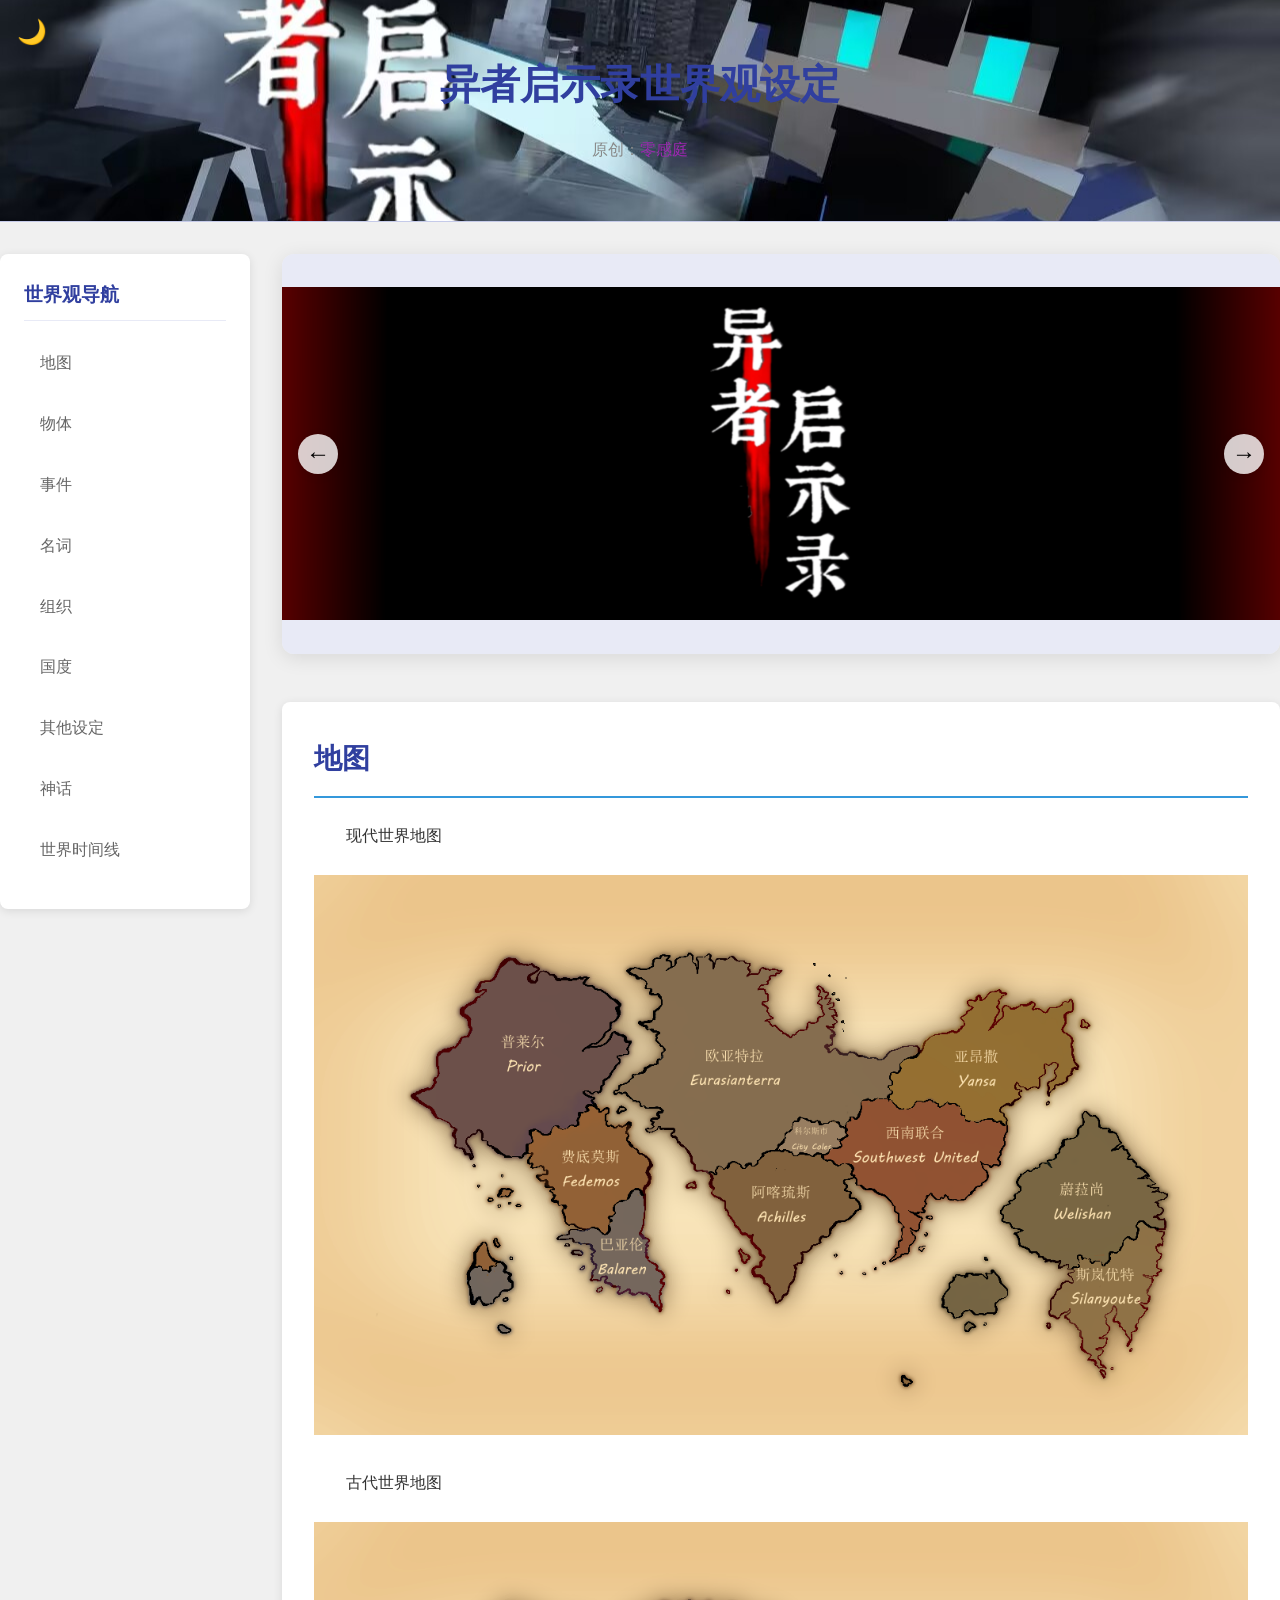
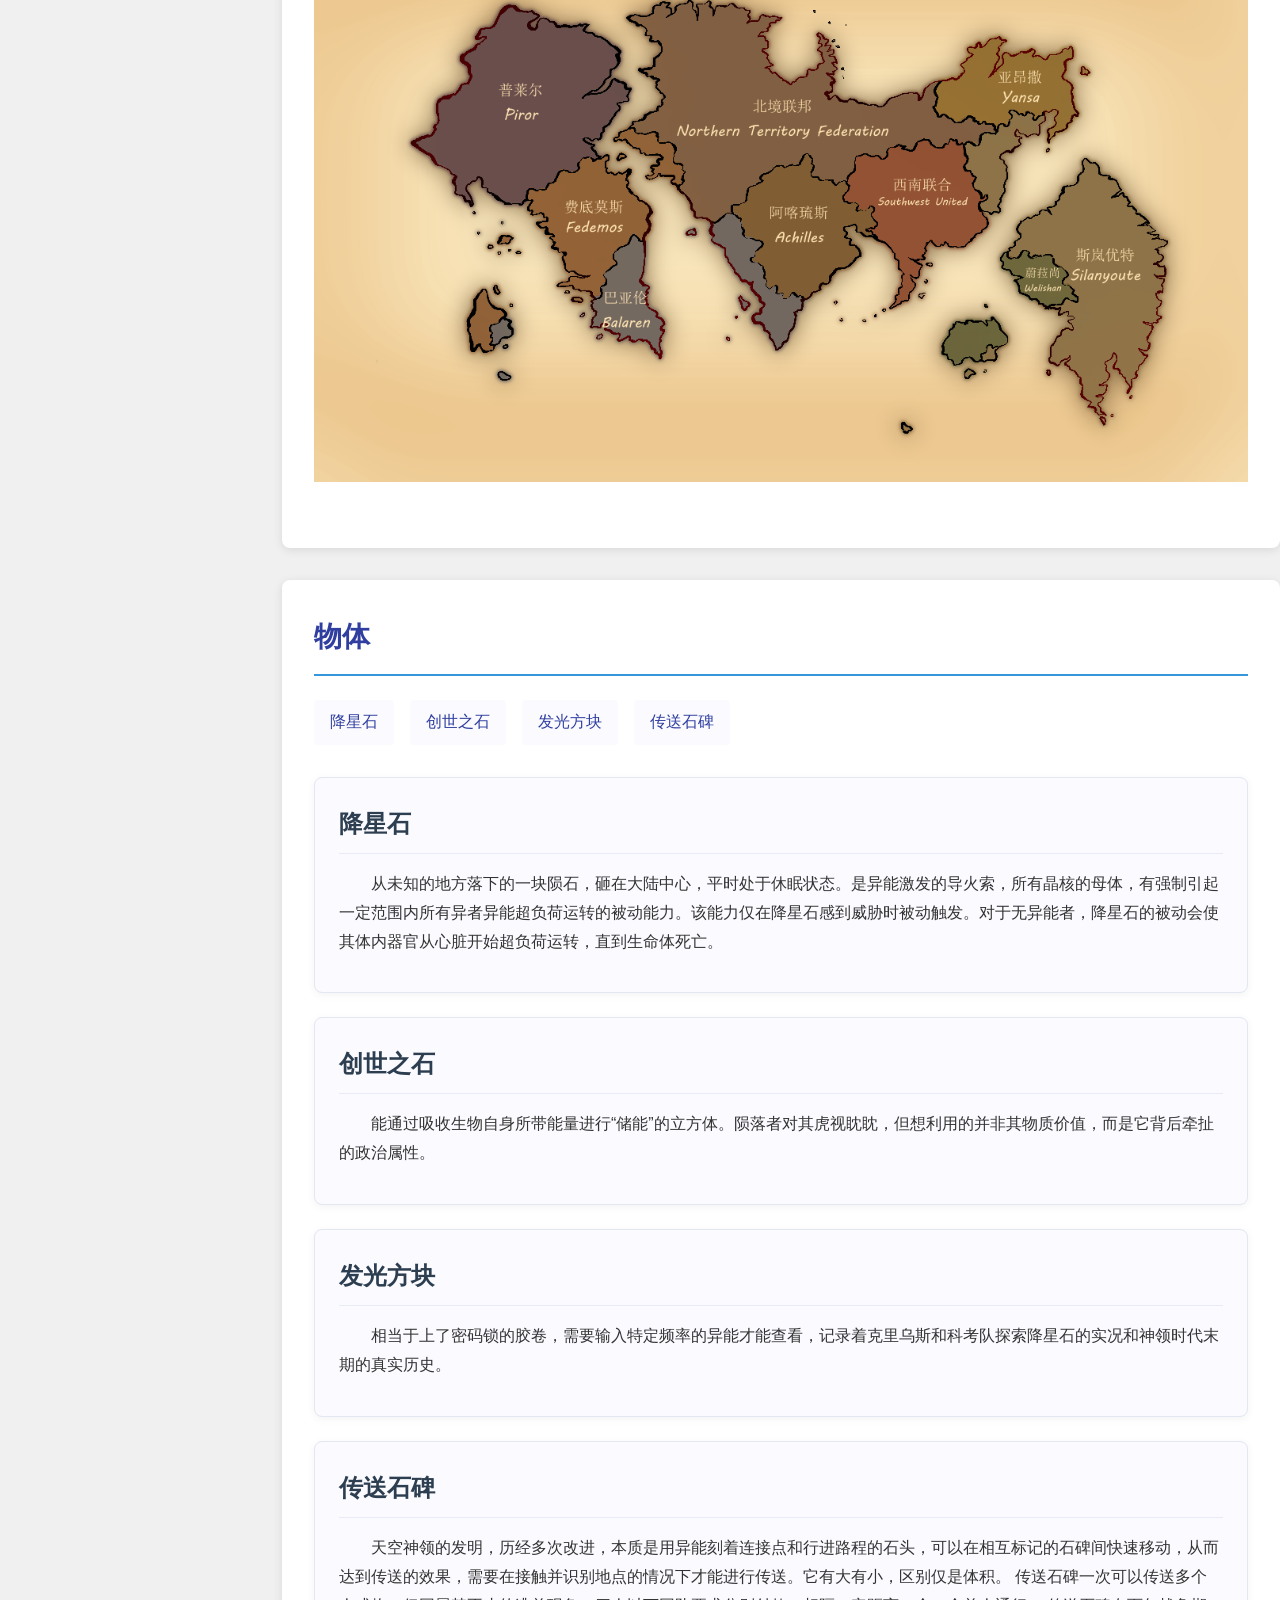
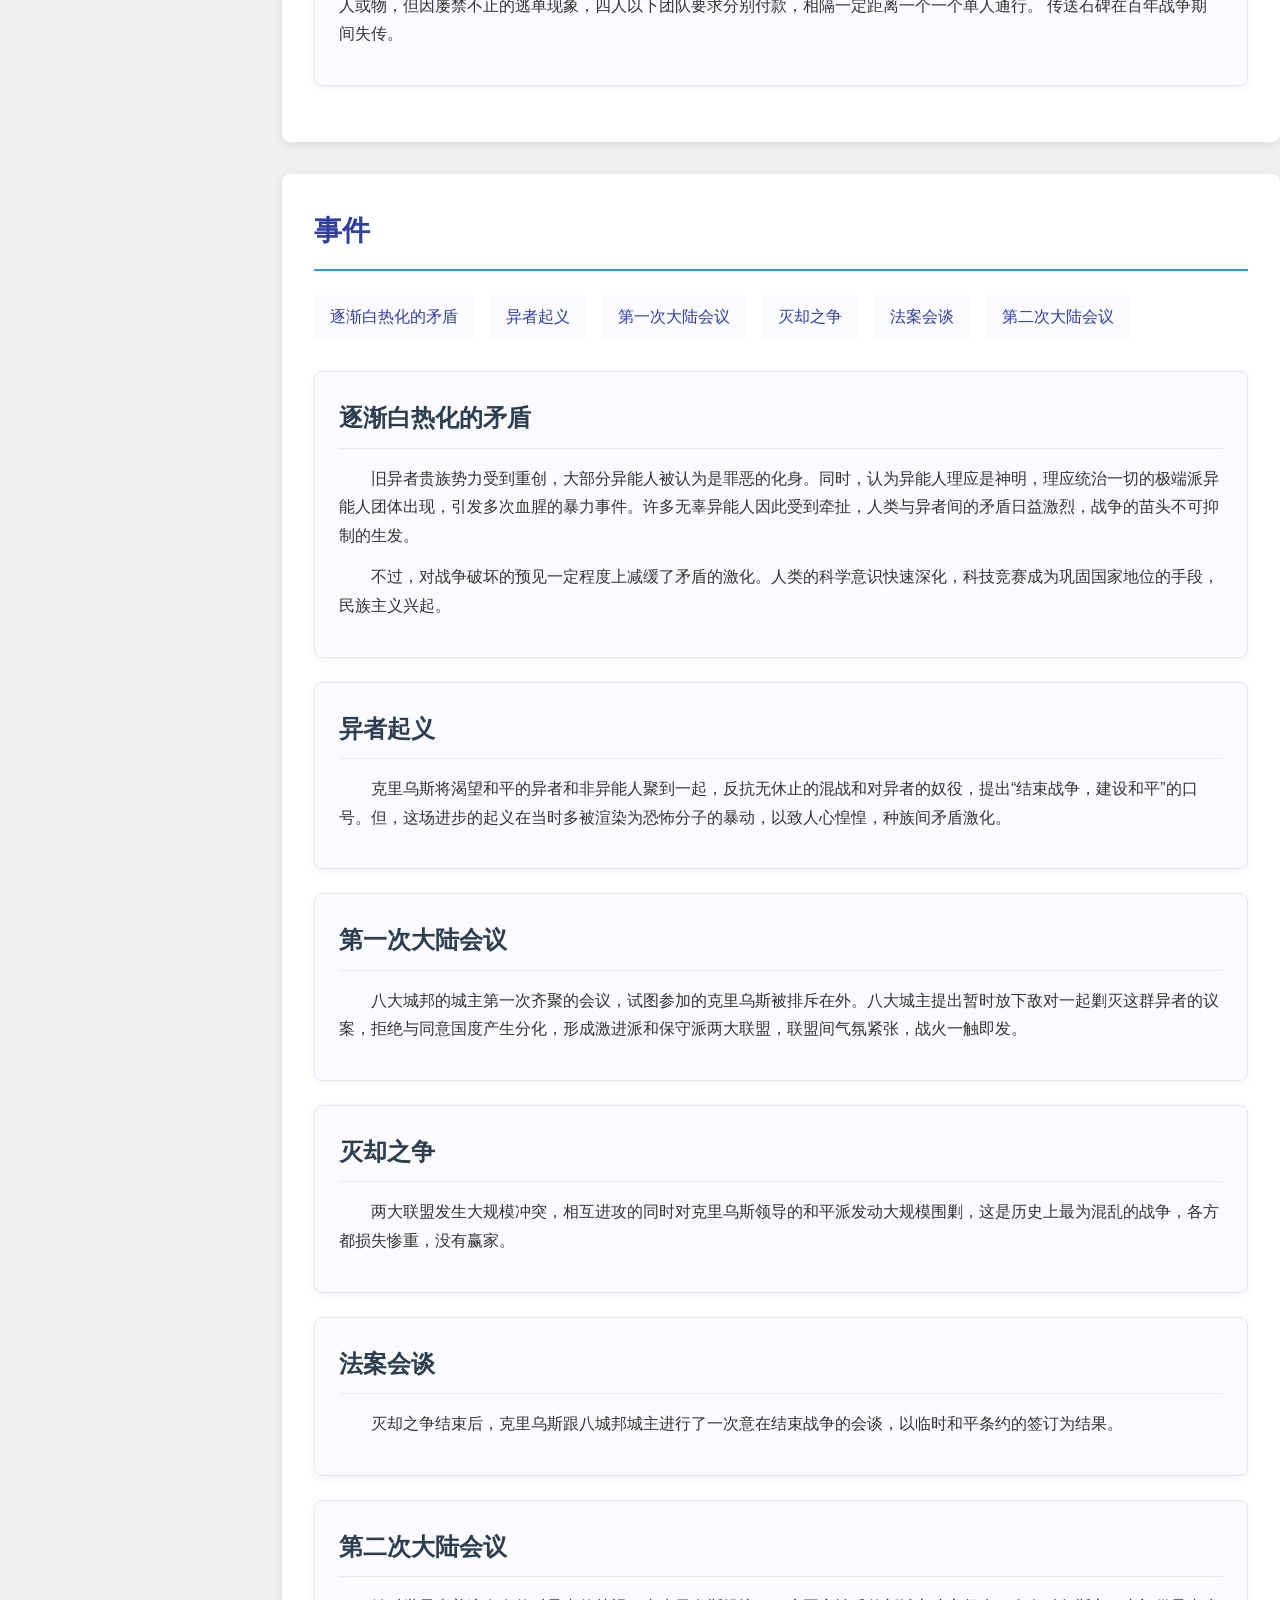
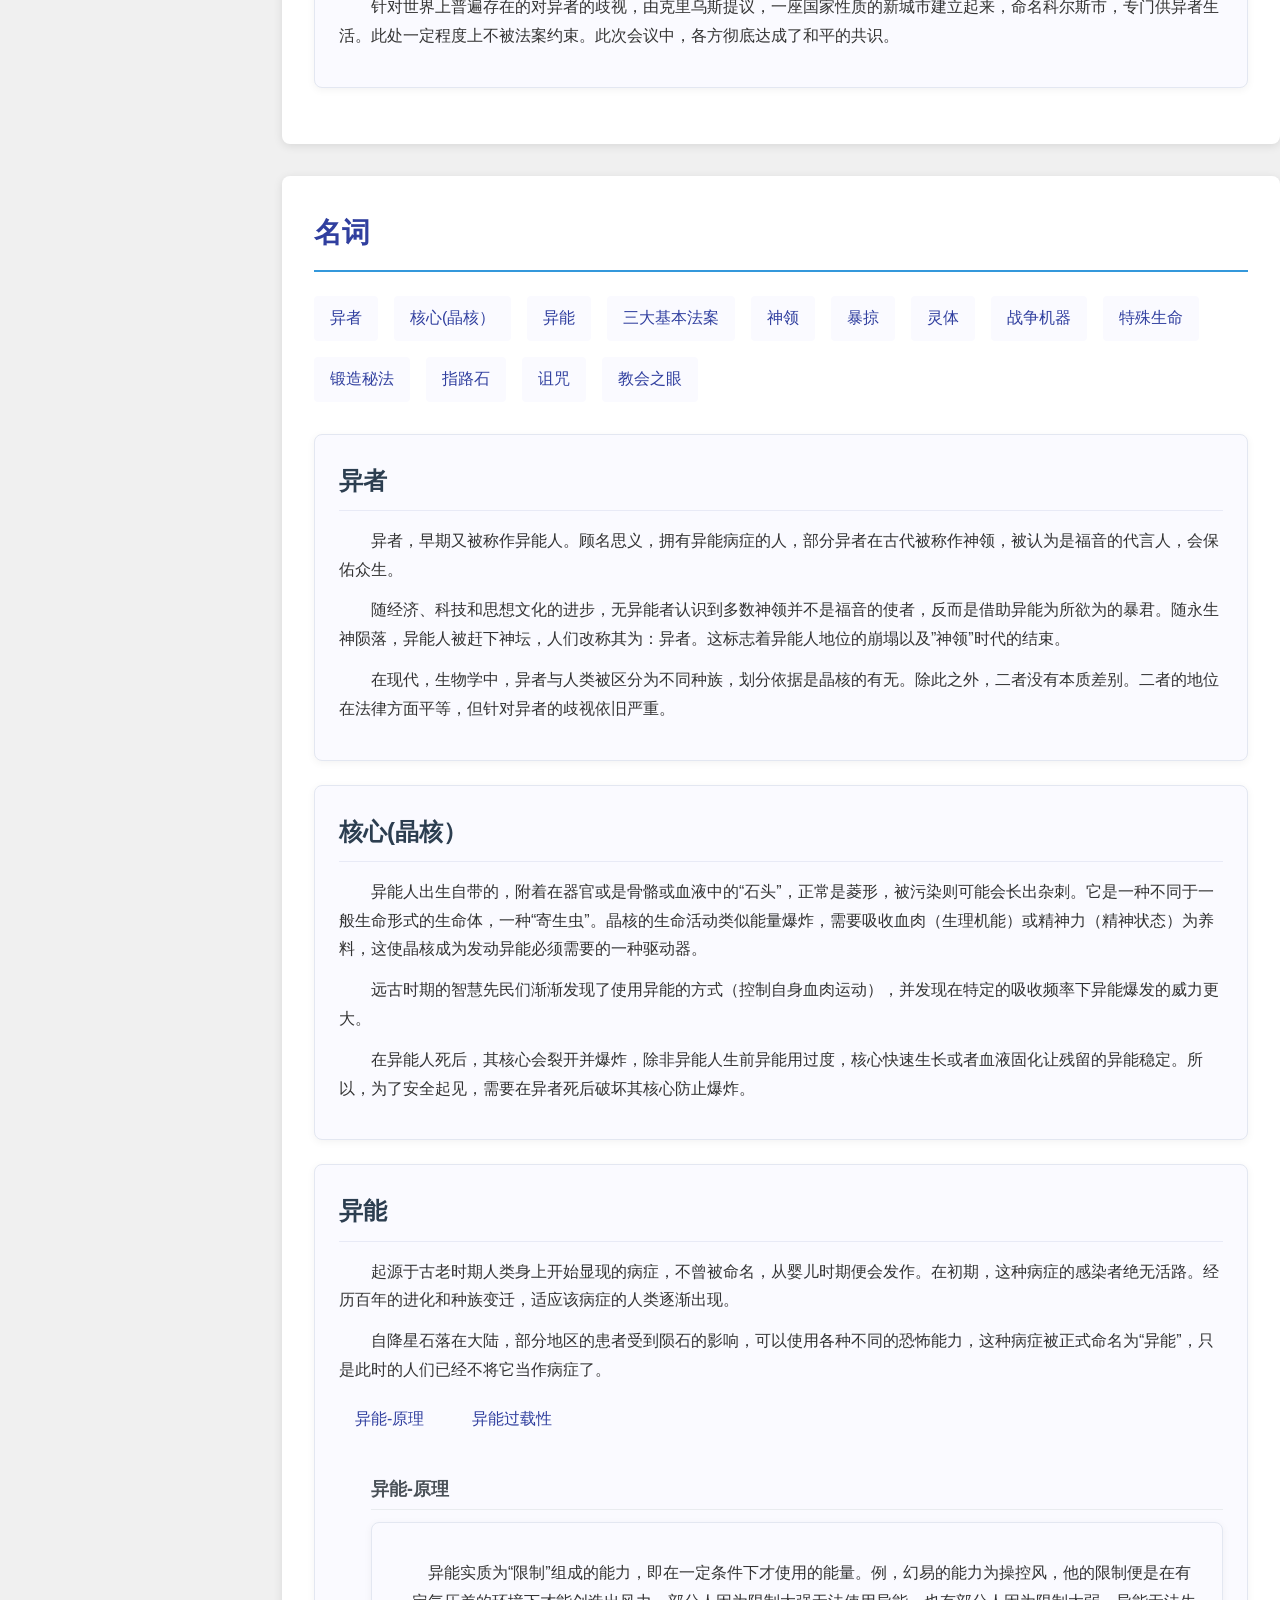
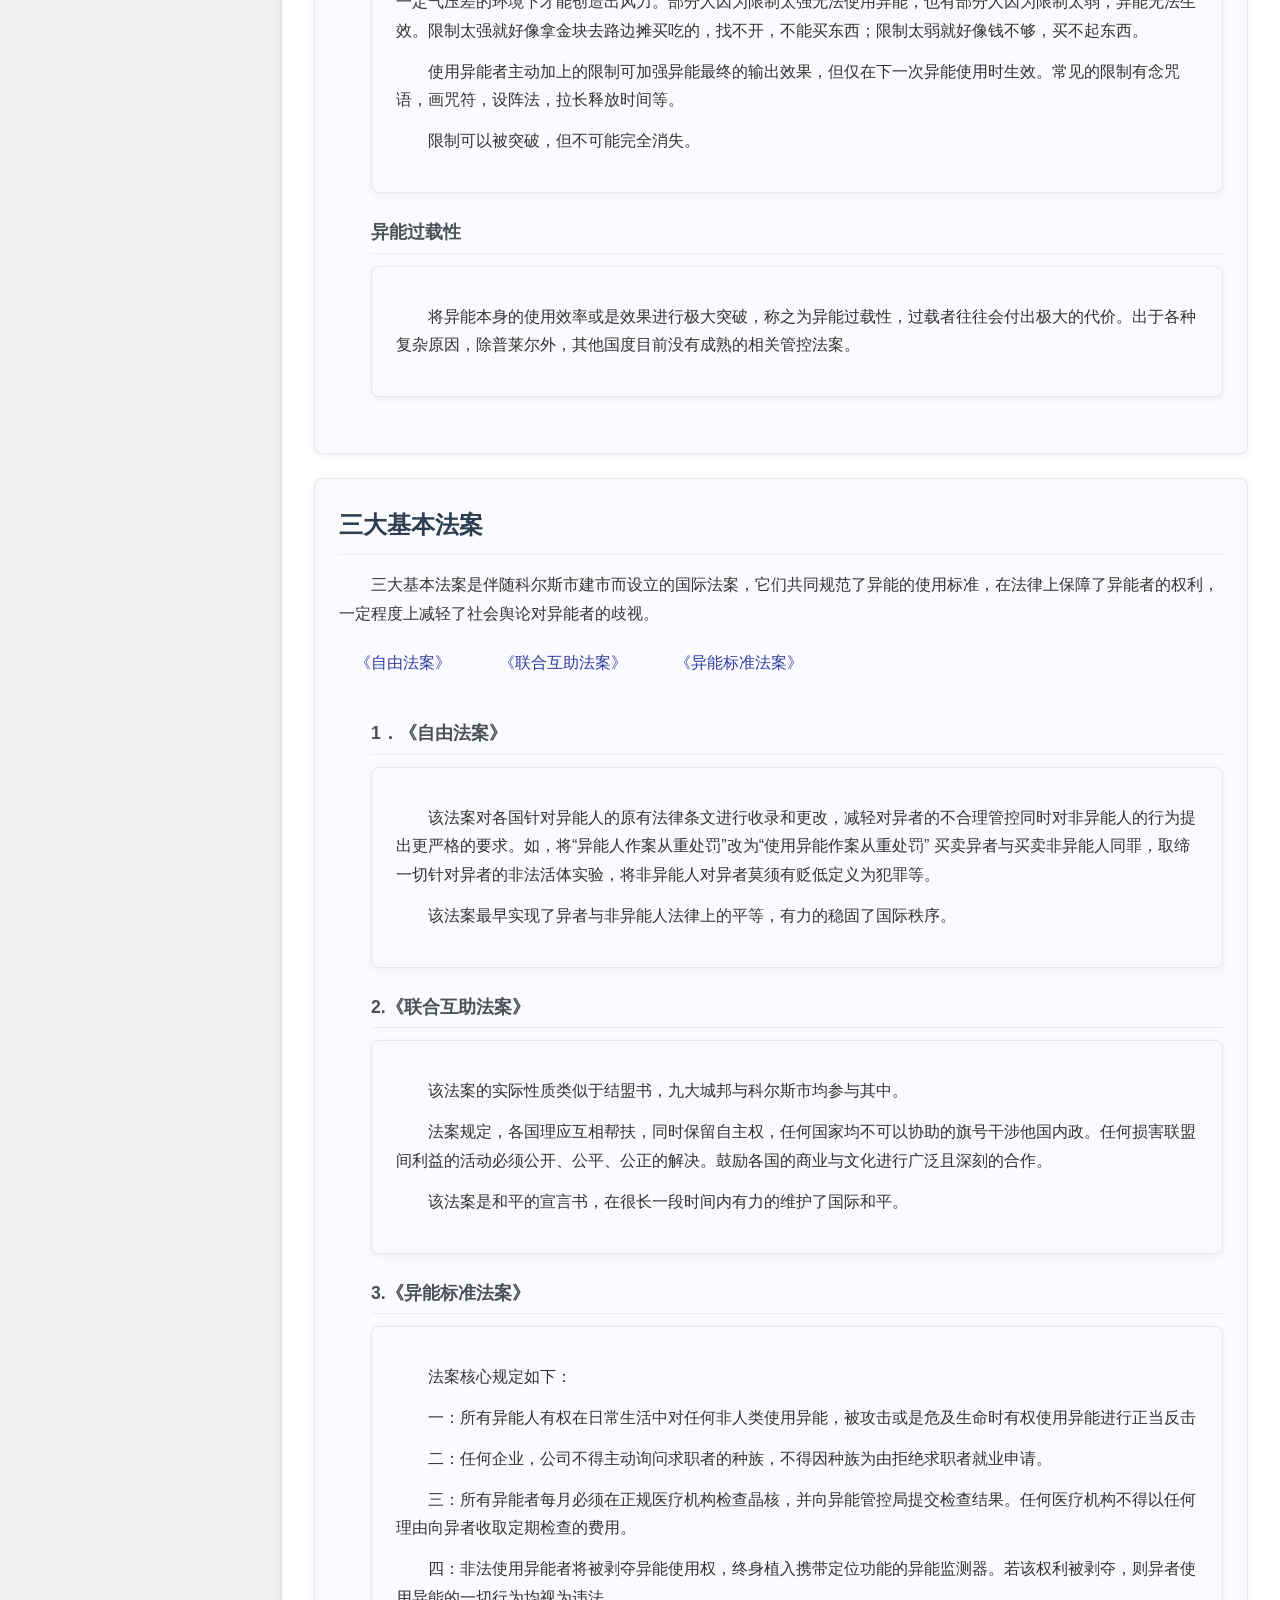
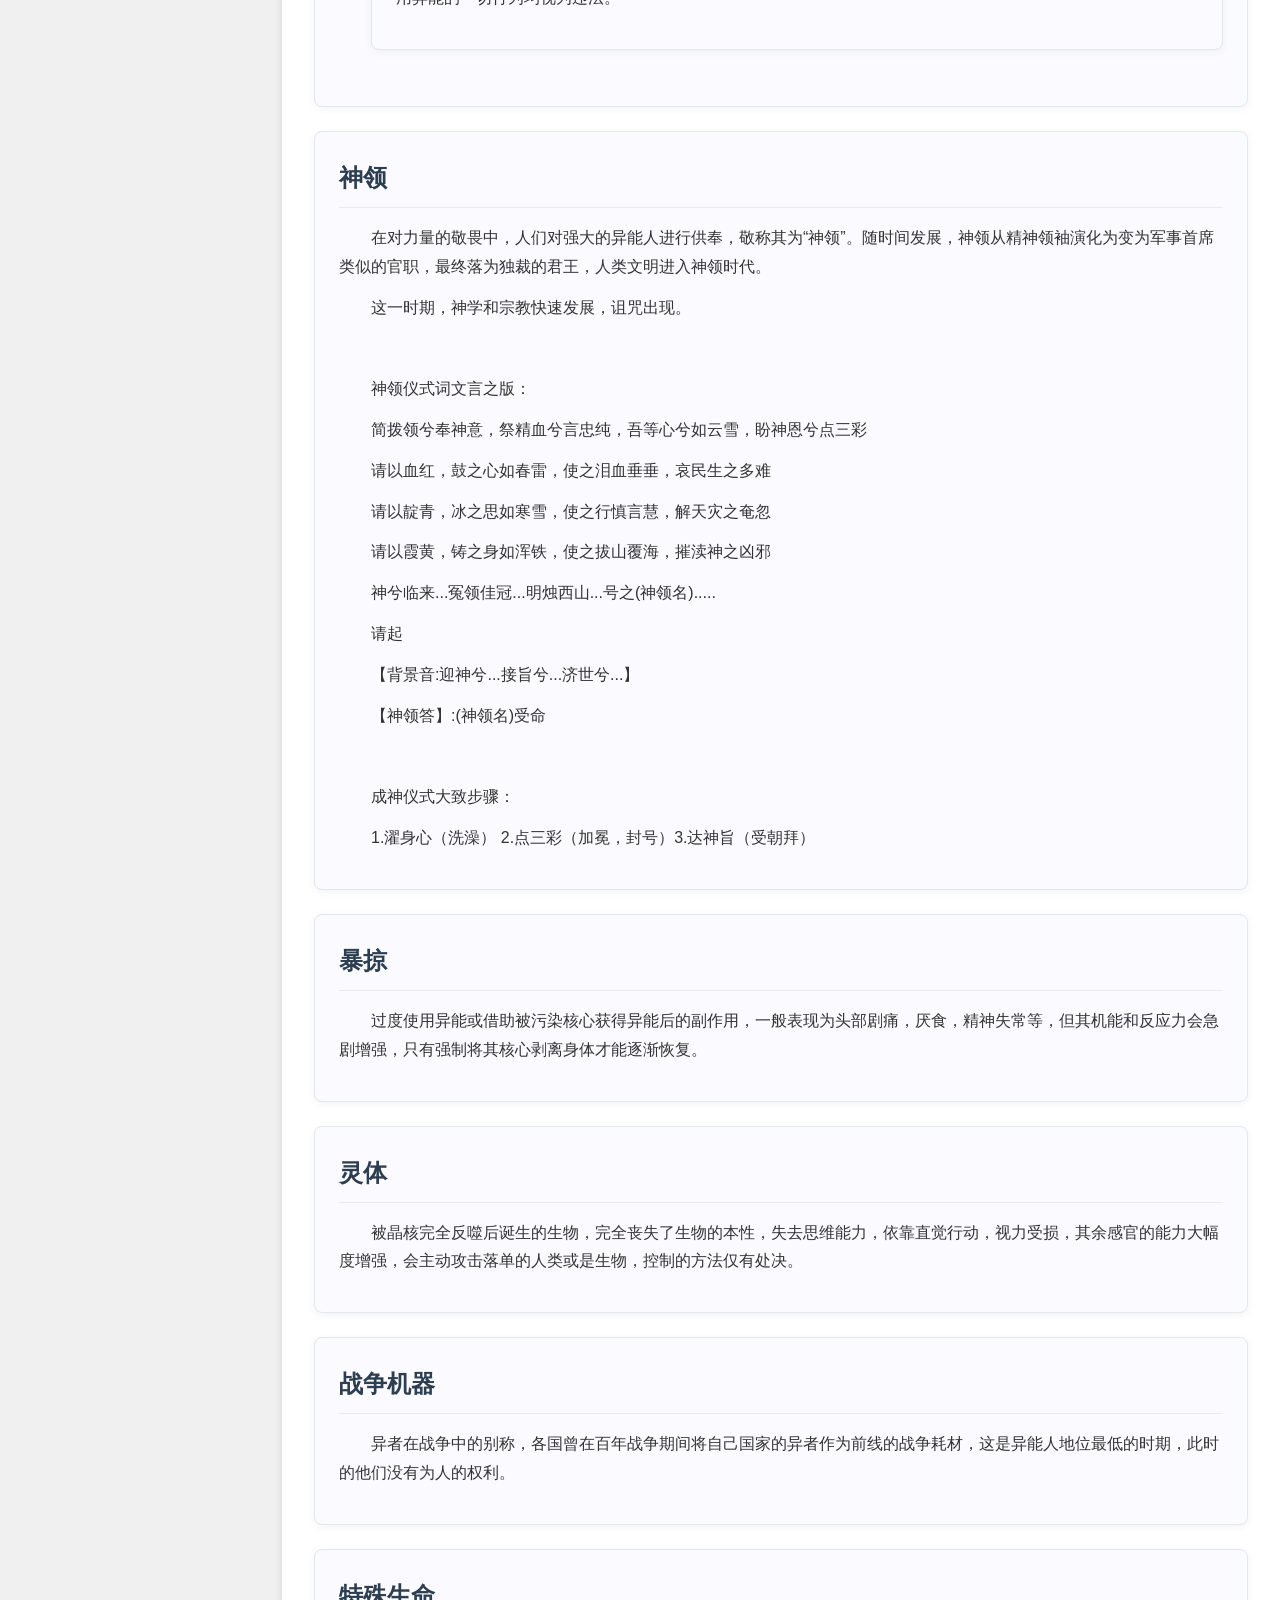
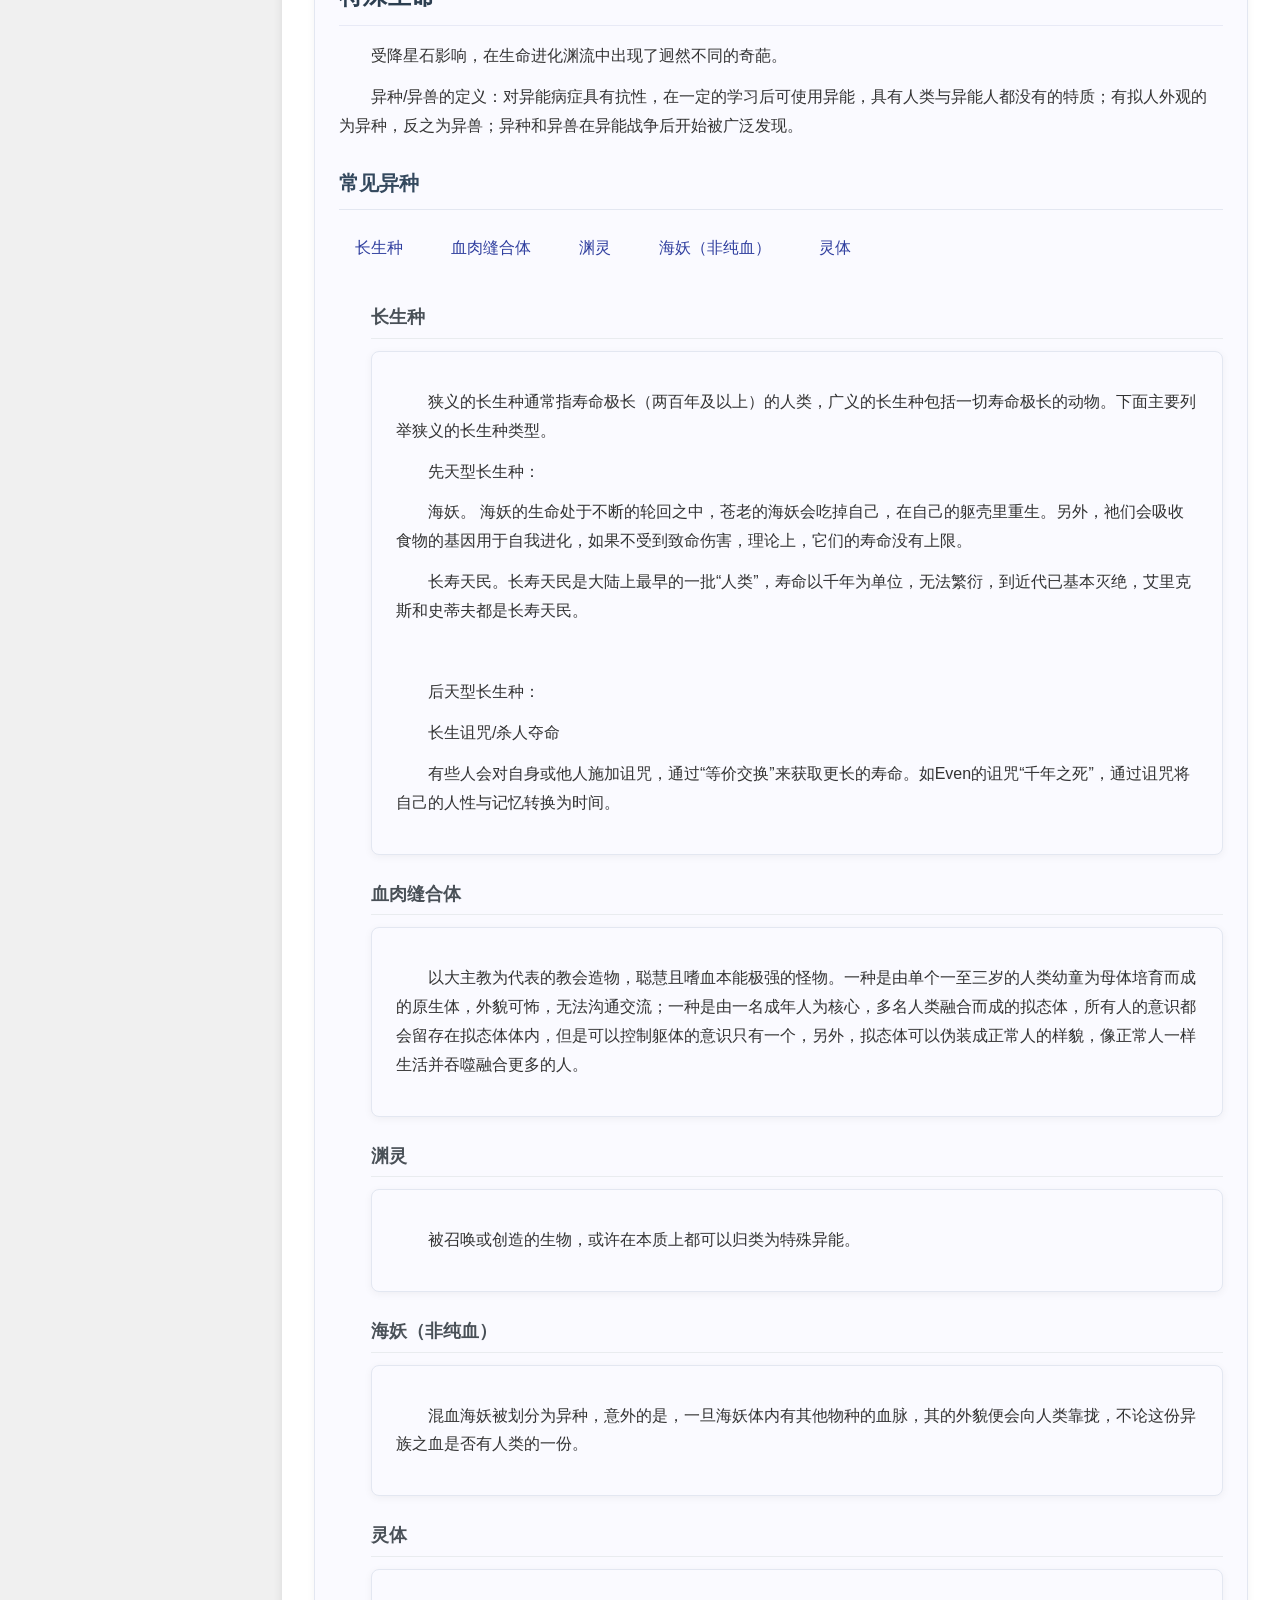
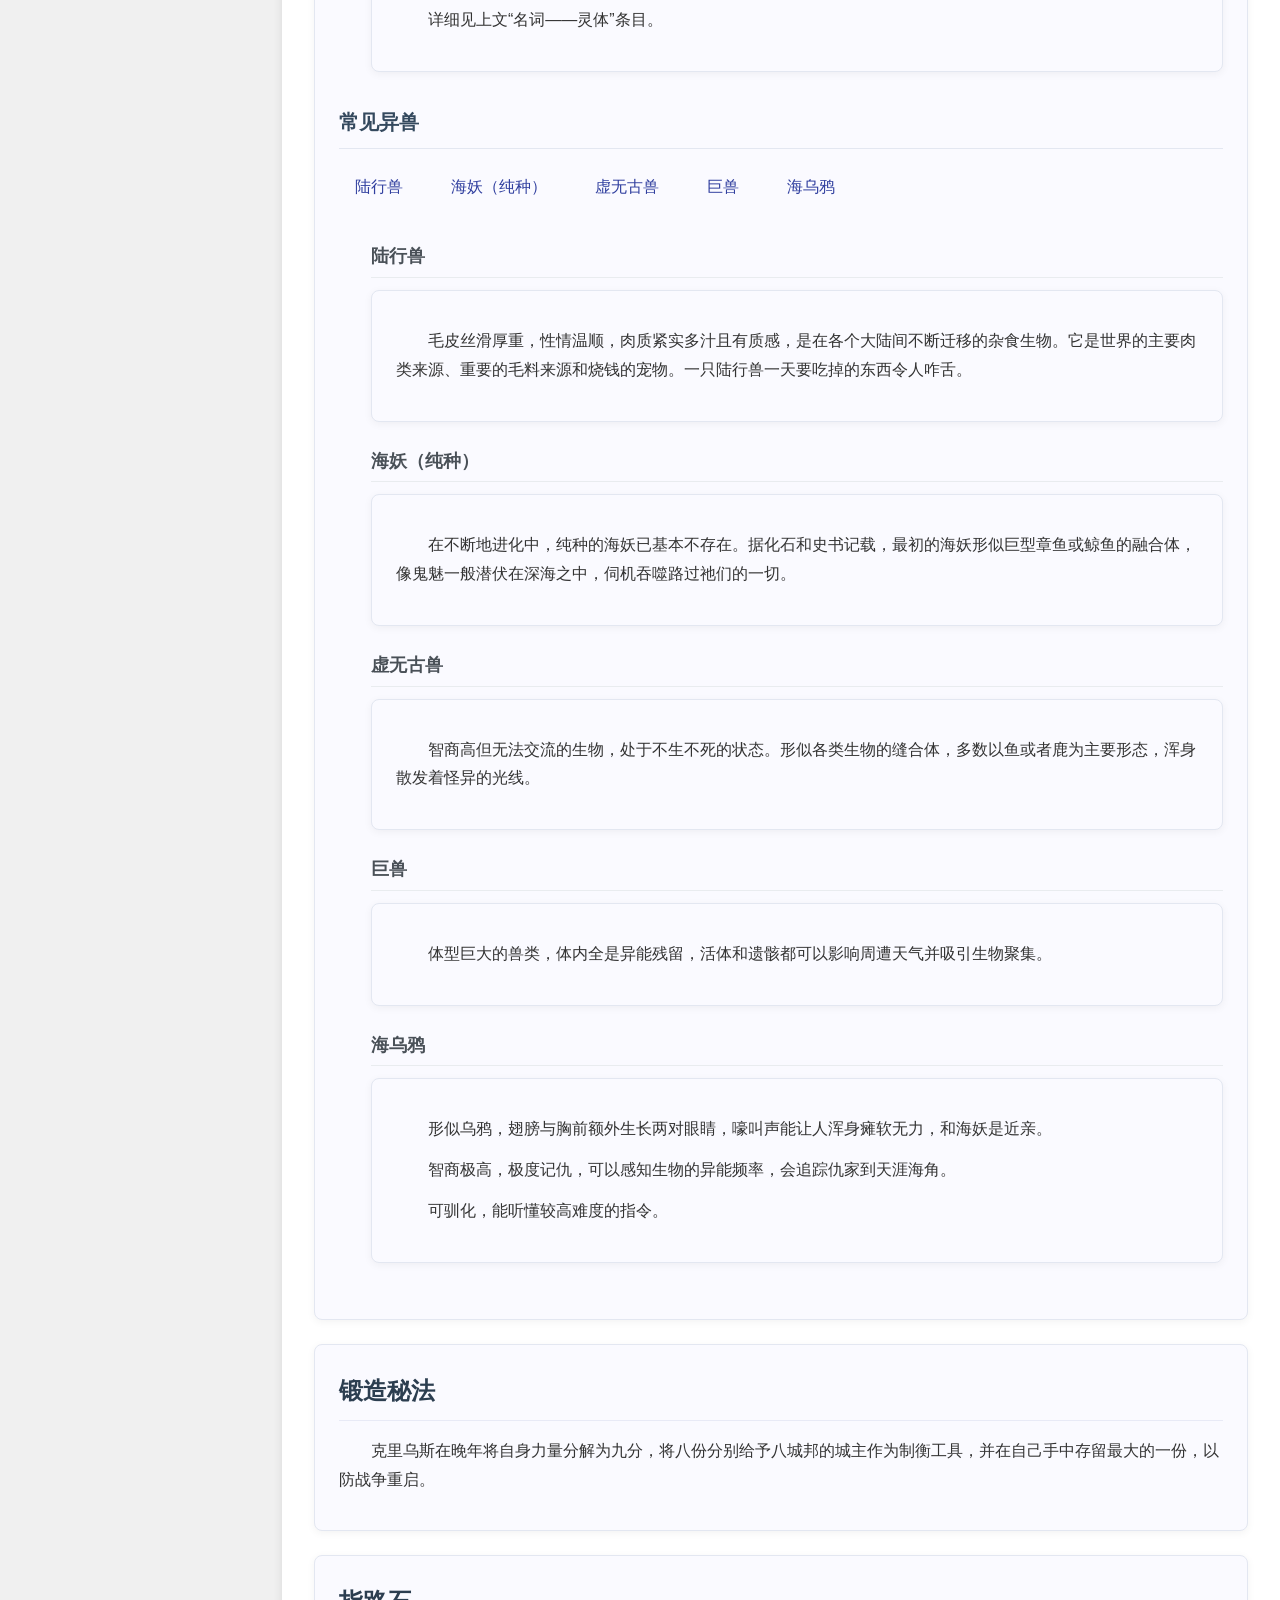
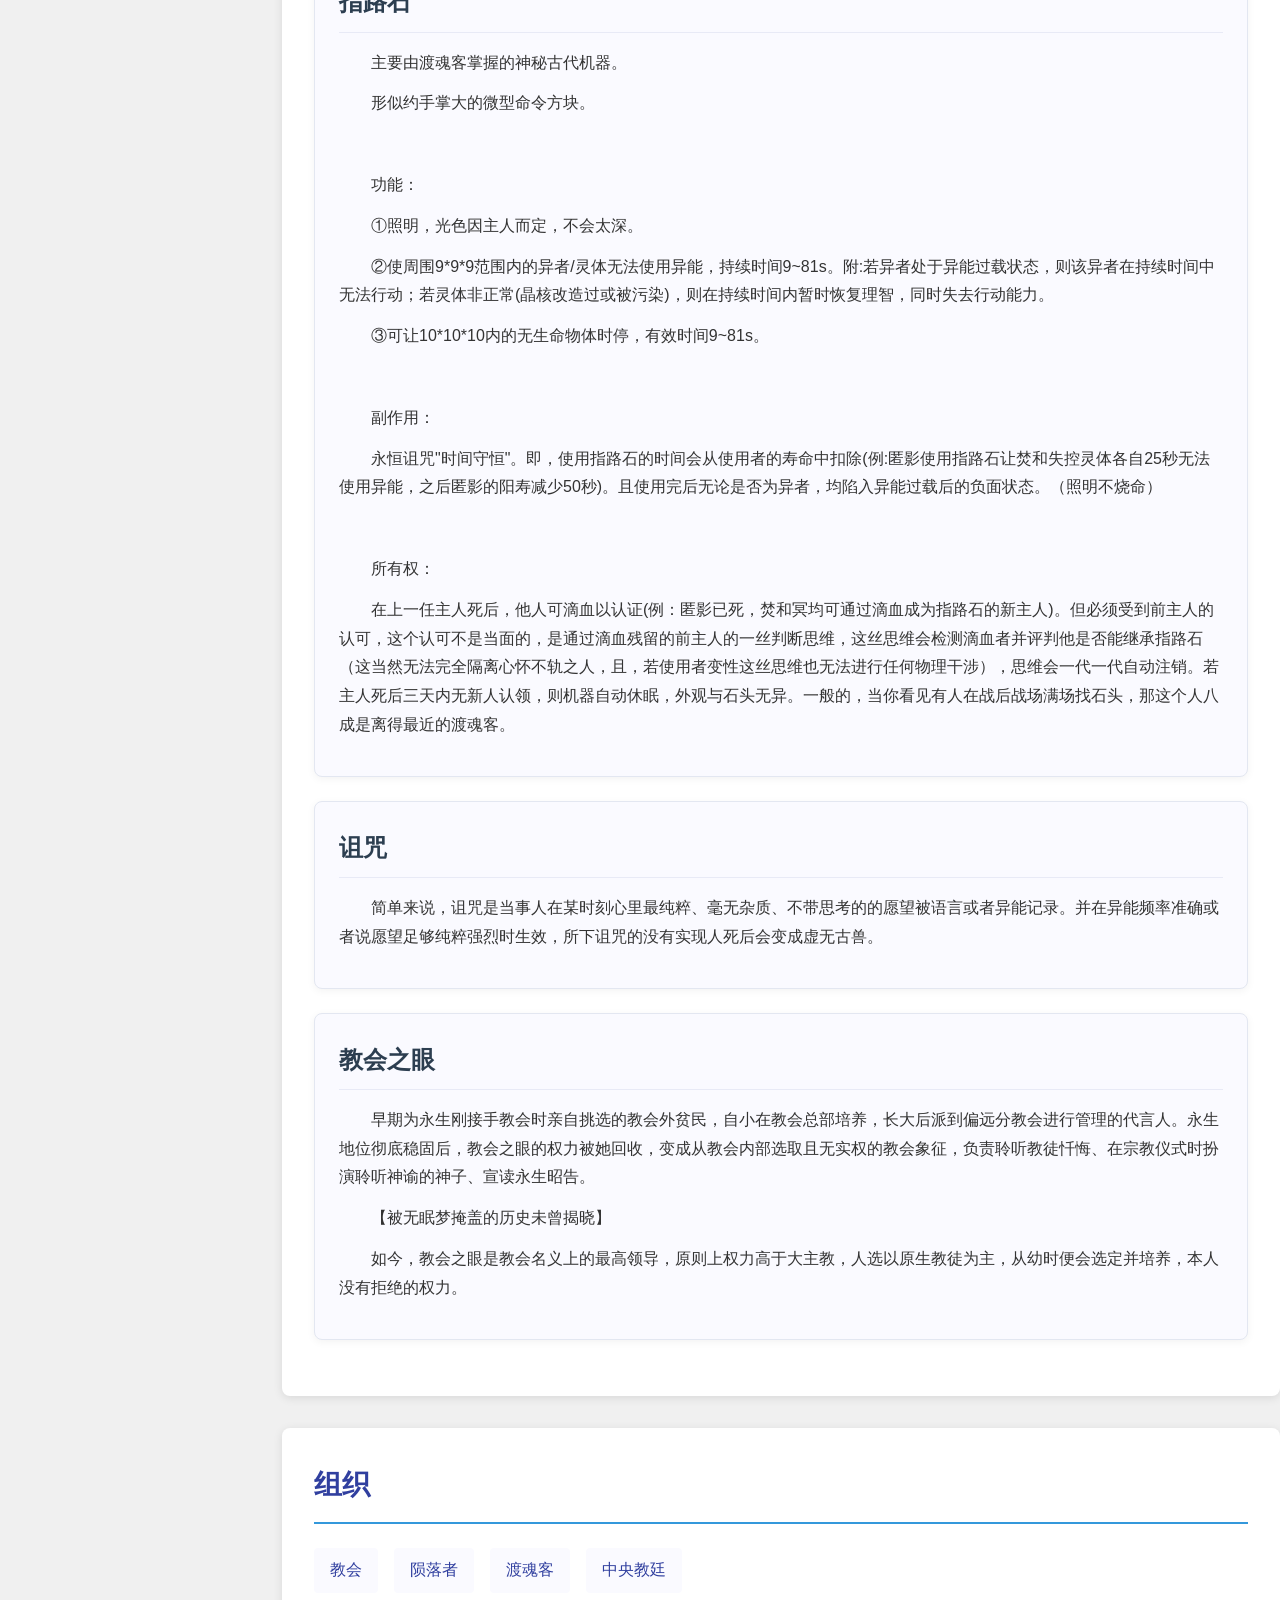
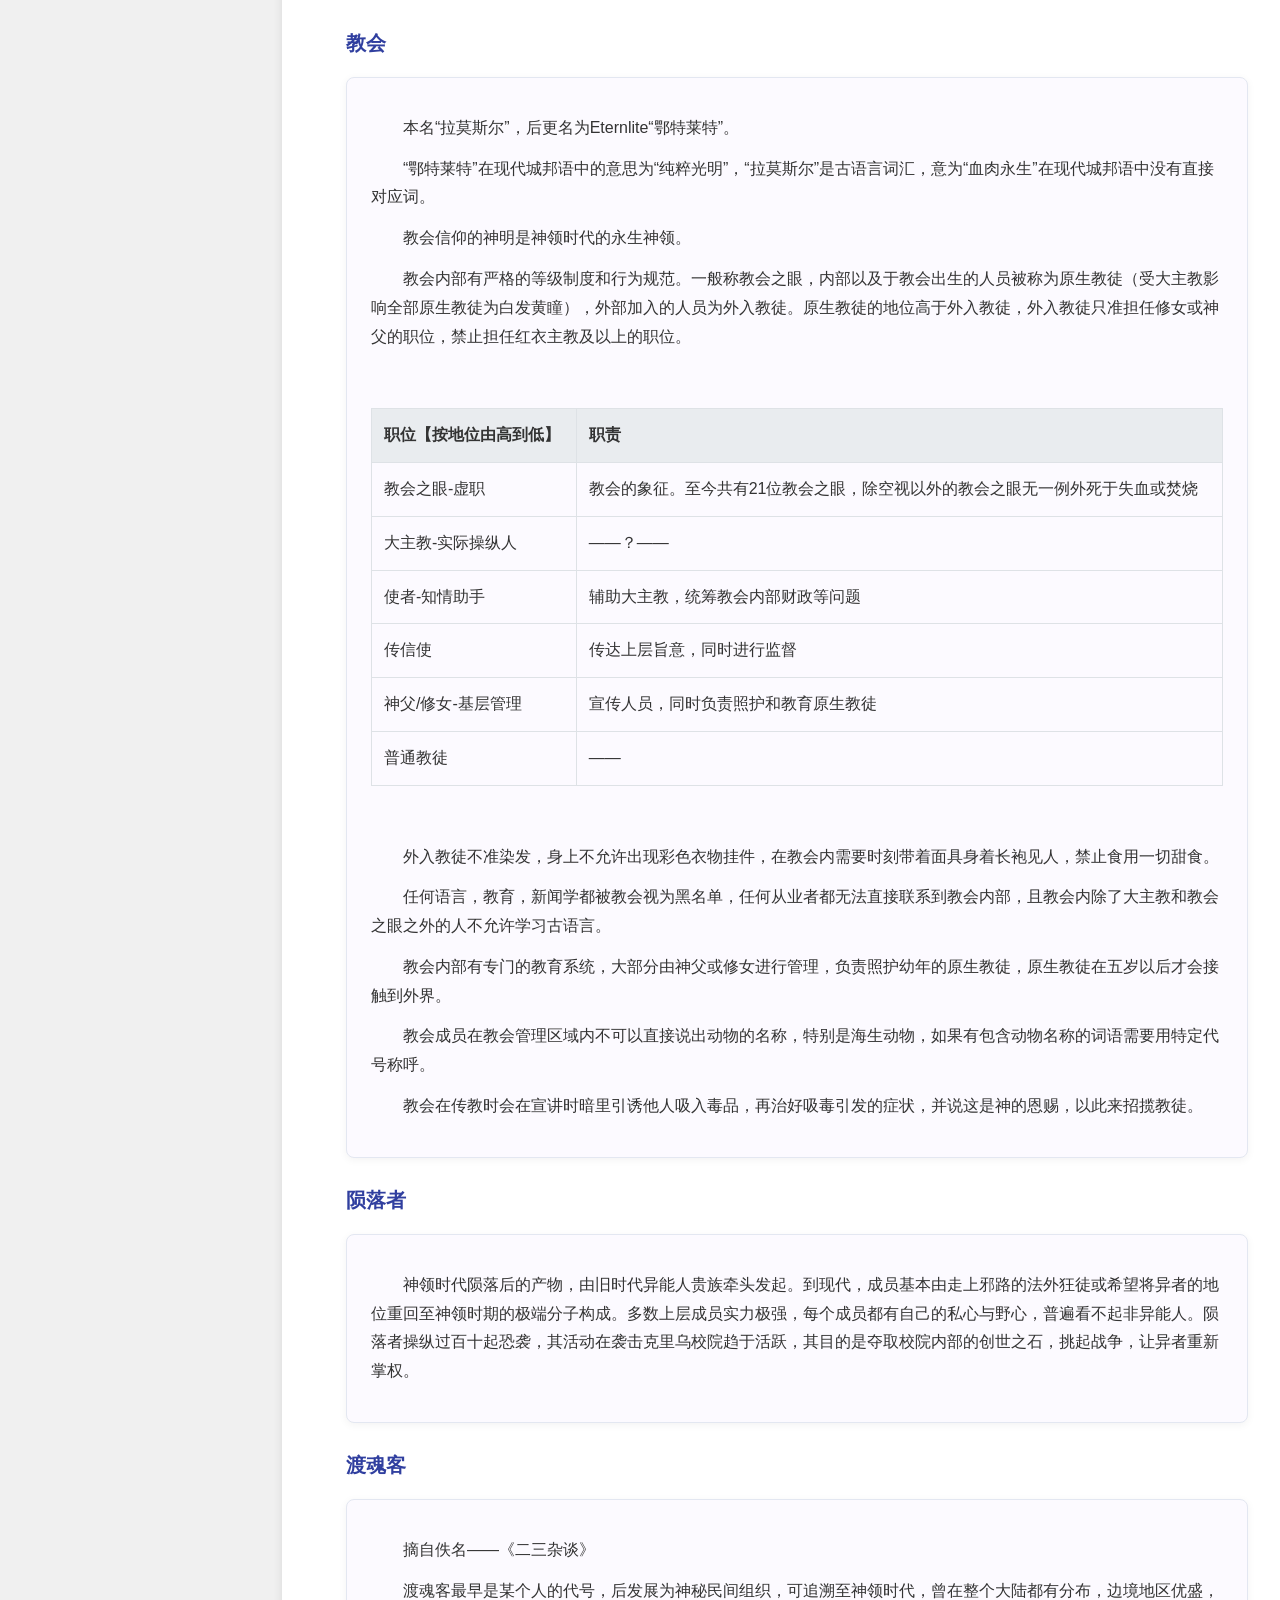
<file: indexyuan.html>
<!DOCTYPE html>
<html lang="zh-CN">
<head>
  <meta charset="utf-8">
  <meta name="viewport" content="width=device-width, initial-scale=1" />
  <title>异者启示录世界观设定</title>
  <link rel="stylesheet" href="css/style.css">
</head>
<body>
  <!-- 页面头部 -->
  <header class="page-header">
    <div class="header-controls">
      <div class="mode-toggle" id="modeToggle" title="开启夜间模式">
        <span class="mode-icon" id="modeIcon">🌙</span>
      </div>
      <div class="music-toggle" id="musicToggle" title="开启背景音乐">
        <span class="music-icon" id="musicIcon"></span>
      </div>
    </div>
    <h1 class="page-title">异者启示录世界观设定</h1>
    <p class="author-info secondary">原创：<span style="color: #9c27b0; font-weight: 500;">零感庭</span></p>

  </header>

  <!-- 主容器 -->
  <div class="main-container">
    <!-- 左侧导航 -->
    <aside class="sidebar">
      <nav class="nav-container">
        <h3 class="nav-title">世界观导航</h3>
        <ul class="nav-list">
          <li class="nav-item"><a href="#map" class="nav-link">地图</a></li>
          <li class="nav-item"><a href="#objects" class="nav-link">物体</a></li>
          <li class="nav-item"><a href="#events" class="nav-link">事件</a></li>
          <li class="nav-item"><a href="#terms" class="nav-link">名词</a></li>
          <li class="nav-item"><a href="#organizations" class="nav-link">组织</a></li>
          <li class="nav-item"><a href="#countries" class="nav-link">国度</a></li>
          <li class="nav-item"><a href="#other" class="nav-link">其他设定</a></li>
          <li class="nav-item"><a href="#mythology" class="nav-link">神话</a></li>
          <li class="nav-item"><a href="#timeline" class="nav-link">世界时间线</a></li>
        </ul>
      </nav>
    </aside>

    <!-- 右侧内容 -->
    <main class="content-area">
      <!-- 图片滚动区域 -->
      <div class="image-slider">
        <div class="slider-container">
          <div class="slider-wrapper">
            <div class="slider-item">
              <img src="picture/A.png" alt="图片A">
            </div>
            <div class="slider-item">
              <img src="picture/B.png" alt="图片B">
            </div>
            <div class="slider-item">
              <img src="picture/C.png" alt="图片C">
            </div>
          </div>
        </div>
        <div class="slider-controls">
          <button class="slider-btn prev" aria-label="上一张">←</button>
          <button class="slider-btn next" aria-label="下一张">→</button>
        </div>
      </div>

      <!-- 地图部分 -->
      <section id="map" class="section">
        <h2 class="section-title">地图</h2>
        <div class="content-paragraph">
          现代世界地图
        </div>
        <div class="map-image" style="text-align: center; margin: 1.5rem 0;">
          <img src="picture/世界地图.png" alt="现代世界地图" style="max-width: 100%; height: auto;">
        </div>
        <div class="content-paragraph">
          古代世界地图
        </div>
        <div class="map-image" style="text-align: center; margin: 1.5rem 0;">
          <img src="picture/世界地图-古代.png" alt="古代世界地图" style="max-width: 100%; height: auto;">
        </div>
      </section>

      <!-- 物体部分 -->
      <section id="objects" class="section">
        <h2 class="section-title">物体</h2>
        <div class="sub-nav">
          <ul>
            <li><a href="#starstone">降星石</a></li>
            <li><a href="#creationstone">创世之石</a></li>
            <li><a href="#glowingcube">发光方块</a></li>
            <li><a href="#teleportstone">传送石碑</a></li>
          </ul>
        </div>
        
        <div id="starstone" class="object-item">
          <h3>降星石</h3>
          <p class="content-paragraph">
            从未知的地方落下的一块陨石，砸在大陆中心，平时处于休眠状态。是异能激发的导火索，所有晶核的母体，有强制引起一定范围内所有异者异能超负荷运转的被动能力。该能力仅在降星石感到威胁时被动触发。对于无异能者，降星石的被动会使其体内器官从心脏开始超负荷运转，直到生命体死亡。
          </p>
        </div>
        
        <div id="creationstone" class="object-item">
          <h3>创世之石</h3>
          <p class="content-paragraph">
            能通过吸收生物自身所带能量进行“储能”的立方体。陨落者对其虎视眈眈，但想利用的并非其物质价值，而是它背后牵扯的政治属性。
          </p>
        </div>
        
        <div id="glowingcube" class="object-item">
          <h3>发光方块</h3>
          <p class="content-paragraph">
            相当于上了密码锁的胶卷，需要输入特定频率的异能才能查看，记录着克里乌斯和科考队探索降星石的实况和神领时代末期的真实历史。
          </p>
        </div>
        
        <div id="teleportstone" class="object-item">
          <h3>传送石碑</h3>
          <p class="content-paragraph">
            天空神领的发明，历经多次改进，本质是用异能刻着连接点和行进路程的石头，可以在相互标记的石碑间快速移动，从而达到传送的效果，需要在接触并识别地点的情况下才能进行传送。它有大有小，区别仅是体积。
            传送石碑一次可以传送多个人或物，但因屡禁不止的逃单现象，四人以下团队要求分别付款，相隔一定距离一个一个单人通行。
            传送石碑在百年战争期间失传。
          </p>
        </div>
      </section>

      <!-- 事件部分 -->
      <section id="events" class="section">
        <h2 class="section-title">事件</h2>
        <div class="sub-nav">
          <ul>
            <li><a href="#conflict">逐渐白热化的矛盾</a></li>
            <li><a href="#uprising">异者起义</a></li>
            <li><a href="#firstmeeting">第一次大陆会议</a></li>
            <li><a href="#extinction">灭却之争</a></li>
            <li><a href="#billtalks">法案会谈</a></li>
            <li><a href="#secondmeeting">第二次大陆会议</a></li>
          </ul>
        </div>
        
        <div id="conflict" class="event-item">
          <h3>逐渐白热化的矛盾</h3>
          <p class="content-paragraph">
            旧异者贵族势力受到重创，大部分异能人被认为是罪恶的化身。同时，认为异能人理应是神明，理应统治一切的极端派异能人团体出现，引发多次血腥的暴力事件。许多无辜异能人因此受到牵扯，人类与异者间的矛盾日益激烈，战争的苗头不可抑制的生发。
          </p>
          <p class="content-paragraph">
            不过，对战争破坏的预见一定程度上减缓了矛盾的激化。人类的科学意识快速深化，科技竞赛成为巩固国家地位的手段，民族主义兴起。
          </p>
        </div>
        
        <div id="uprising" class="event-item">
          <h3>异者起义</h3>
          <p class="content-paragraph">
            克里乌斯将渴望和平的异者和非异能人聚到一起，反抗无休止的混战和对异者的奴役，提出“结束战争，建设和平”的口号。但，这场进步的起义在当时多被渲染为恐怖分子的暴动，以致人心惶惶，种族间矛盾激化。
          </p>
        </div>
        
        <div id="firstmeeting" class="event-item">
          <h3>第一次大陆会议</h3>
          <p class="content-paragraph">
            八大城邦的城主第一次齐聚的会议，试图参加的克里乌斯被排斥在外。八大城主提出暂时放下敌对一起剿灭这群异者的议案，拒绝与同意国度产生分化，形成激进派和保守派两大联盟，联盟间气氛紧张，战火一触即发。
          </p>
        </div>
        
        <div id="extinction" class="event-item">
          <h3>灭却之争</h3>
          <p class="content-paragraph">
            两大联盟发生大规模冲突，相互进攻的同时对克里乌斯领导的和平派发动大规模围剿，这是历史上最为混乱的战争，各方都损失惨重，没有赢家。
          </p>
        </div>
        
        <div id="billtalks" class="event-item">
          <h3>法案会谈</h3>
          <p class="content-paragraph">
            灭却之争结束后，克里乌斯跟八城邦城主进行了一次意在结束战争的会谈，以临时和平条约的签订为结果。
          </p>
        </div>
        
        <div id="secondmeeting" class="event-item">
          <h3>第二次大陆会议</h3>
          <p class="content-paragraph">
            针对世界上普遍存在的对异者的歧视，由克里乌斯提议，一座国家性质的新城市建立起来，命名科尔斯市，专门供异者生活。此处一定程度上不被法案约束。此次会议中，各方彻底达成了和平的共识。
          </p>
        </div>
      </section>

      <!-- 名词部分 -->
      <section id="terms" class="section">
        <h2 class="section-title">名词</h2>
        <div class="sub-nav">
          <ul>
            <li><a href="#异人">异者</a></li>
            <li><a href="#core">核心(晶核）</a></li>
            <li><a href="#power">异能</a></li>
            <li><a href="#laws">三大基本法案</a></li>
            <li><a href="#god">神领</a></li>
            <li><a href="#plunder">暴掠</a></li>
            <li><a href="#spirit">灵体</a></li>
            <li><a href="#war">战争机器</a></li>
            <li><a href="#special">特殊生命</a></li>
            <li><a href="#forging">锻造秘法</a></li>
            <li><a href="#guide">指路石</a></li>
            <li><a href="#curse">诅咒</a></li>
            <li><a href="#eye">教会之眼</a></li>
          </ul>
        </div>
        
        <div id="异人" class="term-item">
          <h3>异者</h3>
          <p class="content-paragraph">
            异者，早期又被称作异能人。顾名思义，拥有异能病症的人，部分异者在古代被称作神领，被认为是福音的代言人，会保佑众生。
          </p>
          <p class="content-paragraph">
            随经济、科技和思想文化的进步，无异能者认识到多数神领并不是福音的使者，反而是借助异能为所欲为的暴君。随永生神陨落，异能人被赶下神坛，人们改称其为：异者。这标志着异能人地位的崩塌以及”神领”时代的结束。
          </p>
          <p class="content-paragraph">
            在现代，生物学中，异者与人类被区分为不同种族，划分依据是晶核的有无。除此之外，二者没有本质差别。二者的地位在法律方面平等，但针对异者的歧视依旧严重。
          </p>
        </div>
        
        <div id="core" class="term-item">
          <h3>核心(晶核）</h3>
          <p class="content-paragraph">
            异能人出生自带的，附着在器官或是骨骼或血液中的“石头”，正常是菱形，被污染则可能会长出杂刺。它是一种不同于一般生命形式的生命体，一种“寄生虫”。晶核的生命活动类似能量爆炸，需要吸收血肉（生理机能）或精神力（精神状态）为养料，这使晶核成为发动异能必须需要的一种驱动器。
          </p>
          <p class="content-paragraph">
            远古时期的智慧先民们渐渐发现了使用异能的方式（控制自身血肉运动），并发现在特定的吸收频率下异能爆发的威力更大。
          </p>
          <p class="content-paragraph">
            在异能人死后，其核心会裂开并爆炸，除非异能人生前异能用过度，核心快速生长或者血液固化让残留的异能稳定。所以，为了安全起见，需要在异者死后破坏其核心防止爆炸。
          </p>
        </div>
        
        <div id="power" class="term-item">
          <h3>异能</h3>
          <p class="content-paragraph">
            起源于古老时期人类身上开始显现的病症，不曾被命名，从婴儿时期便会发作。在初期，这种病症的感染者绝无活路。经历百年的进化和种族变迁，适应该病症的人类逐渐出现。
          </p>
          <p class="content-paragraph">
            自降星石落在大陆，部分地区的患者受到陨石的影响，可以使用各种不同的恐怖能力，这种病症被正式命名为“异能”，只是此时的人们已经不将它当作病症了。
          </p>
          
          <div class="sub-nav">
            <ul>
              <li><a href="#power-principle">异能-原理</a></li>
              <li><a href="#power-overload">异能过载性</a></li>
            </ul>
          </div>
          
          <div style="margin-left: 2rem; margin-bottom: 2rem;">
            <h5 id="power-principle" style="font-size: 1.1rem; color: #495057; margin: 1rem 0 0.75rem 0;">异能-原理</h5>
            <div class="other-content-box">
              <p class="content-paragraph">
                异能实质为“限制”组成的能力，即在一定条件下才使用的能量。例，幻易的能力为操控风，他的限制便是在有一定气压差的环境下才能创造出风力。部分人因为限制太强无法使用异能，也有部分人因为限制太弱，异能无法生效。限制太强就好像拿金块去路边摊买吃的，找不开，不能买东西；限制太弱就好像钱不够，买不起东西。
              </p>
              <p class="content-paragraph">
                使用异能者主动加上的限制可加强异能最终的输出效果，但仅在下一次异能使用时生效。常见的限制有念咒语，画咒符，设阵法，拉长释放时间等。
              </p>
              <p class="content-paragraph">
                限制可以被突破，但不可能完全消失。
              </p>
            </div>
            
            <h5 id="power-overload" style="font-size: 1.1rem; color: #495057; margin: 1rem 0 0.75rem 0;">异能过载性</h5>
            <div class="other-content-box">
              <p class="content-paragraph">
                将异能本身的使用效率或是效果进行极大突破，称之为异能过载性，过载者往往会付出极大的代价。出于各种复杂原因，除普莱尔外，其他国度目前没有成熟的相关管控法案。
              </p>
            </div>
          </div>
        </div>
        
        <div id="laws" class="term-item">
          <h3>三大基本法案</h3>
          <p class="content-paragraph">
            三大基本法案是伴随科尔斯市建市而设立的国际法案，它们共同规范了异能的使用标准，在法律上保障了异能者的权利，一定程度上减轻了社会舆论对异能者的歧视。
          </p>
          
          <div class="sub-nav">
            <ul>
              <li><a href="#law1">《自由法案》</a></li>
              <li><a href="#law2">《联合互助法案》</a></li>
              <li><a href="#law3">《异能标准法案》</a></li>
            </ul>
          </div>
          
          <div style="margin-left: 2rem; margin-bottom: 2rem;">
            <h5 id="law1" style="font-size: 1.1rem; color: #495057; margin: 1rem 0 0.75rem 0;">1．《自由法案》</h5>
            <div class="other-content-box">
              <p class="content-paragraph">
                该法案对各国针对异能人的原有法律条文进行收录和更改，减轻对异者的不合理管控同时对非异能人的行为提出更严格的要求。如，将“异能人作案从重处罚”改为“使用异能作案从重处罚” 买卖异者与买卖非异能人同罪，取缔一切针对异者的非法活体实验，将非异能人对异者莫须有贬低定义为犯罪等。
              </p>
              <p class="content-paragraph">
                该法案最早实现了异者与非异能人法律上的平等，有力的稳固了国际秩序。
              </p>
            </div>
            
            <h5 id="law2" style="font-size: 1.1rem; color: #495057; margin: 1rem 0 0.75rem 0;">2.《联合互助法案》</h5>
            <div class="other-content-box">
              <p class="content-paragraph">
                该法案的实际性质类似于结盟书，九大城邦与科尔斯市均参与其中。
              </p>
              <p class="content-paragraph">
                法案规定，各国理应互相帮扶，同时保留自主权，任何国家均不可以协助的旗号干涉他国内政。任何损害联盟间利益的活动必须公开、公平、公正的解决。鼓励各国的商业与文化进行广泛且深刻的合作。
              </p>
              <p class="content-paragraph">
                该法案是和平的宣言书，在很长一段时间内有力的维护了国际和平。
              </p>
            </div>
            
            <h5 id="law3" style="font-size: 1.1rem; color: #495057; margin: 1rem 0 0.75rem 0;">3.《异能标准法案》</h5>
            <div class="other-content-box">
              <p class="content-paragraph">
                法案核心规定如下：
              </p>
              <p class="content-paragraph">
                一：所有异能人有权在日常生活中对任何非人类使用异能，被攻击或是危及生命时有权使用异能进行正当反击
              </p>
              <p class="content-paragraph">
                二：任何企业，公司不得主动询问求职者的种族，不得因种族为由拒绝求职者就业申请。
              </p>
              <p class="content-paragraph">
                三：所有异能者每月必须在正规医疗机构检查晶核，并向异能管控局提交检查结果。任何医疗机构不得以任何理由向异者收取定期检查的费用。
              </p>
              <p class="content-paragraph">
                四：非法使用异能者将被剥夺异能使用权，终身植入携带定位功能的异能监测器。若该权利被剥夺，则异者使用异能的一切行为均视为违法。
              </p>
            </div>
          </div>
        </div>
        
        <div id="god" class="term-item">
          <h3>神领</h3>
          <p class="content-paragraph">
            在对力量的敬畏中，人们对强大的异能人进行供奉，敬称其为“神领”。随时间发展，神领从精神领袖演化为变为军事首席类似的官职，最终落为独裁的君王，人类文明进入神领时代。
          </p>
          <p class="content-paragraph">
            这一时期，神学和宗教快速发展，诅咒出现。
          </p>
          <br>
          <p class="content-paragraph">
            神领仪式词文言之版：
          </p>
          <p class="content-paragraph">
            简拨领兮奉神意，祭精血兮言忠纯，吾等心兮如云雪，盼神恩兮点三彩
          </p>
          <p class="content-paragraph">
            请以血红，鼓之心如春雷，使之泪血垂垂，哀民生之多难
          </p>
          <p class="content-paragraph">
            请以靛青，冰之思如寒雪，使之行慎言慧，解天灾之奄忽
          </p>
          <p class="content-paragraph">
            请以霞黄，铸之身如浑铁，使之拔山覆海，摧渎神之凶邪
          </p>
          <p class="content-paragraph">
            神兮临来...冤领佳冠...明烛西山...号之(神领名).....
          </p>
          <p class="content-paragraph">
            请起
          </p>
          <p class="content-paragraph">
            【背景音:迎神兮...接旨兮...济世兮...】
          </p>
          <p class="content-paragraph">
            【神领答】:(神领名)受命
          </p>
          <br>
          <p class="content-paragraph">
            成神仪式大致步骤：
          </p>
          <p class="content-paragraph">
            1.濯身心（洗澡） 2.点三彩（加冕，封号）3.达神旨（受朝拜）
          </p>
        </div>
        
        <div id="plunder" class="term-item">
          <h3>暴掠</h3>
          <p class="content-paragraph">
            过度使用异能或借助被污染核心获得异能后的副作用，一般表现为头部剧痛，厌食，精神失常等，但其机能和反应力会急剧增强，只有强制将其核心剥离身体才能逐渐恢复。
          </p>
        </div>
        
        <div id="spirit" class="term-item">
          <h3>灵体</h3>
          <p class="content-paragraph">
            被晶核完全反噬后诞生的生物，完全丧失了生物的本性，失去思维能力，依靠直觉行动，视力受损，其余感官的能力大幅度增强，会主动攻击落单的人类或是生物，控制的方法仅有处决。
          </p>
        </div>
        
        <div id="war" class="term-item">
          <h3>战争机器</h3>
          <p class="content-paragraph">
            异者在战争中的别称，各国曾在百年战争期间将自己国家的异者作为前线的战争耗材，这是异能人地位最低的时期，此时的他们没有为人的权利。
          </p>
        </div>
        
        <div id="special" class="term-item">
          <h3>特殊生命</h3>
          <p class="content-paragraph">
            受降星石影响，在生命进化渊流中出现了迥然不同的奇葩。
          </p>
          <p class="content-paragraph">
            异种/异兽的定义：对异能病症具有抗性，在一定的学习后可使用异能，具有人类与异能人都没有的特质；有拟人外观的为异种，反之为异兽；异种和异兽在异能战争后开始被广泛发现。
          </p>
          
          <h4>常见异种</h4>
          <div class="sub-nav">
            <ul>
              <li><a href="#longlife">长生种</a></li>
              <li><a href="#flesh">血肉缝合体</a></li>
              <li><a href="#abyssal">渊灵</a></li>
              <li><a href="#hybrid">海妖（非纯血）</a></li>
              <li><a href="#spirit">灵体</a></li>
            </ul>
          </div>
          
          <div style="margin-left: 2rem; margin-bottom: 2rem;">
            <h5 id="longlife" style="font-size: 1.1rem; color: #495057; margin: 1rem 0 0.75rem 0;">长生种</h5>
            <div class="other-content-box">
              <p class="content-paragraph">
                狭义的长生种通常指寿命极长（两百年及以上）的人类，广义的长生种包括一切寿命极长的动物。下面主要列举狭义的长生种类型。
              </p>
              <p class="content-paragraph">
                先天型长生种：
              </p>
              <p class="content-paragraph">
                海妖。 海妖的生命处于不断的轮回之中，苍老的海妖会吃掉自己，在自己的躯壳里重生。另外，祂们会吸收食物的基因用于自我进化，如果不受到致命伤害，理论上，它们的寿命没有上限。
              </p>
              <p class="content-paragraph">
                长寿天民。长寿天民是大陆上最早的一批“人类”，寿命以千年为单位，无法繁衍，到近代已基本灭绝，艾里克斯和史蒂夫都是长寿天民。
              </p>
              <br>
              <p class="content-paragraph">
                后天型长生种：
              </p>
              <p class="content-paragraph">
                长生诅咒/杀人夺命
              </p>
              <p class="content-paragraph">
                有些人会对自身或他人施加诅咒，通过“等价交换”来获取更长的寿命。如Even的诅咒“千年之死”，通过诅咒将自己的人性与记忆转换为时间。
              </p>
            </div>
            
            <h5 id="flesh" style="font-size: 1.1rem; color: #495057; margin: 1rem 0 0.75rem 0;">血肉缝合体</h5>
            <div class="other-content-box">
              <p class="content-paragraph">
                以大主教为代表的教会造物，聪慧且嗜血本能极强的怪物。一种是由单个一至三岁的人类幼童为母体培育而成的原生体，外貌可怖，无法沟通交流；一种是由一名成年人为核心，多名人类融合而成的拟态体，所有人的意识都会留存在拟态体体内，但是可以控制躯体的意识只有一个，另外，拟态体可以伪装成正常人的样貌，像正常人一样生活并吞噬融合更多的人。
              </p>
            </div>
            
            <h5 id="abyssal" style="font-size: 1.1rem; color: #495057; margin: 1rem 0 0.75rem 0;">渊灵</h5>
            <div class="other-content-box">
              <p class="content-paragraph">
                被召唤或创造的生物，或许在本质上都可以归类为特殊异能。
              </p>
            </div>
            
            <h5 id="hybrid" style="font-size: 1.1rem; color: #495057; margin: 1rem 0 0.75rem 0;">海妖（非纯血）</h5>
            <div class="other-content-box">
              <p class="content-paragraph">
                混血海妖被划分为异种，意外的是，一旦海妖体内有其他物种的血脉，其的外貌便会向人类靠拢，不论这份异族之血是否有人类的一份。
              </p>
            </div>
            
            <h5 id="spirit" style="font-size: 1.1rem; color: #495057; margin: 1rem 0 0.75rem 0;">灵体</h5>
            <div class="other-content-box">
              <p class="content-paragraph">
                详细见上文“名词——灵体”条目。
              </p>
            </div>
          </div>
          
          <h4>常见异兽</h4>
          <div class="sub-nav">
            <ul>
              <li><a href="#landbeast">陆行兽</a></li>
              <li><a href="#pure">海妖（纯种）</a></li>
              <li><a href="#void">虚无古兽</a></li>
              <li><a href="#giant">巨兽</a></li>
              <li><a href="#seacrow">海乌鸦</a></li>
            </ul>
          </div>
          
          <div style="margin-left: 2rem; margin-bottom: 2rem;">
            <h5 id="landbeast" style="font-size: 1.1rem; color: #495057; margin: 1rem 0 0.75rem 0;">陆行兽</h5>
            <div class="other-content-box">
              <p class="content-paragraph">
                毛皮丝滑厚重，性情温顺，肉质紧实多汁且有质感，是在各个大陆间不断迁移的杂食生物。它是世界的主要肉类来源、重要的毛料来源和烧钱的宠物。一只陆行兽一天要吃掉的东西令人咋舌。
              </p>
            </div>
            
            <h5 id="pure" style="font-size: 1.1rem; color: #495057; margin: 1rem 0 0.75rem 0;">海妖（纯种）</h5>
            <div class="other-content-box">
              <p class="content-paragraph">
                在不断地进化中，纯种的海妖已基本不存在。据化石和史书记载，最初的海妖形似巨型章鱼或鲸鱼的融合体，像鬼魅一般潜伏在深海之中，伺机吞噬路过祂们的一切。
              </p>
            </div>
            
            <h5 id="void" style="font-size: 1.1rem; color: #495057; margin: 1rem 0 0.75rem 0;">虚无古兽</h5>
            <div class="other-content-box">
              <p class="content-paragraph">
                智商高但无法交流的生物，处于不生不死的状态。形似各类生物的缝合体，多数以鱼或者鹿为主要形态，浑身散发着怪异的光线。
              </p>
            </div>
            
            <h5 id="giant" style="font-size: 1.1rem; color: #495057; margin: 1rem 0 0.75rem 0;">巨兽</h5>
            <div class="other-content-box">
              <p class="content-paragraph">
                体型巨大的兽类，体内全是异能残留，活体和遗骸都可以影响周遭天气并吸引生物聚集。
              </p>
            </div>
            
            <h5 id="seacrow" style="font-size: 1.1rem; color: #495057; margin: 1rem 0 0.75rem 0;">海乌鸦</h5>
            <div class="other-content-box">
              <p class="content-paragraph">
                形似乌鸦，翅膀与胸前额外生长两对眼睛，嚎叫声能让人浑身瘫软无力，和海妖是近亲。
              </p>
              <p class="content-paragraph">
                智商极高，极度记仇，可以感知生物的异能频率，会追踪仇家到天涯海角。
              </p>
              <p class="content-paragraph">
                可驯化，能听懂较高难度的指令。
              </p>
            </div>
          </div>
        </div>
        
        <div id="forging" class="term-item">
          <h3>锻造秘法</h3>
          <p class="content-paragraph">
            克里乌斯在晚年将自身力量分解为九分，将八份分别给予八城邦的城主作为制衡工具，并在自己手中存留最大的一份，以防战争重启。
          </p>
        </div>
        
        <div id="guide" class="term-item">
          <h3>指路石</h3>
          <p class="content-paragraph">
            主要由渡魂客掌握的神秘古代机器。
          </p>
          <p class="content-paragraph">
            形似约手掌大的微型命令方块。
          </p>
          <br>
          <p class="content-paragraph">
            功能：
          </p>
          <p class="content-paragraph">
            ①照明，光色因主人而定，不会太深。
          </p>
          <p class="content-paragraph">
            ②使周围9*9*9范围内的异者/灵体无法使用异能，持续时间9~81s。附:若异者处于异能过载状态，则该异者在持续时间中无法行动；若灵体非正常(晶核改造过或被污染)，则在持续时间内暂时恢复理智，同时失去行动能力。
          </p>
          <p class="content-paragraph">
            ③可让10*10*10内的无生命物体时停，有效时间9~81s。
          </p>
          <br>
          <p class="content-paragraph">
            副作用：
          </p>
          <p class="content-paragraph">
            永恒诅咒"时间守恒"。即，使用指路石的时间会从使用者的寿命中扣除(例:匿影使用指路石让焚和失控灵体各自25秒无法使用异能，之后匿影的阳寿减少50秒)。且使用完后无论是否为异者，均陷入异能过载后的负面状态。（照明不烧命）
          </p>
          <br>
          <p class="content-paragraph">
            所有权：
          </p>
          <p class="content-paragraph">
            在上一任主人死后，他人可滴血以认证(例：匿影已死，焚和冥均可通过滴血成为指路石的新主人)。但必须受到前主人的认可，这个认可不是当面的，是通过滴血残留的前主人的一丝判断思维，这丝思维会检测滴血者并评判他是否能继承指路石（这当然无法完全隔离心怀不轨之人，且，若使用者变性这丝思维也无法进行任何物理干涉），思维会一代一代自动注销。若主人死后三天内无新人认领，则机器自动休眠，外观与石头无异。一般的，当你看见有人在战后战场满场找石头，那这个人八成是离得最近的渡魂客。
          </p>
        </div>
        
        <div id="curse" class="term-item">
          <h3>诅咒</h3>
          <p class="content-paragraph">
            简单来说，诅咒是当事人在某时刻心里最纯粹、毫无杂质、不带思考的的愿望被语言或者异能记录。并在异能频率准确或者说愿望足够纯粹强烈时生效，所下诅咒的没有实现人死后会变成虚无古兽。
          </p>
        </div>
        
        <div id="eye" class="term-item">
          <h3>教会之眼</h3>
          <p class="content-paragraph">
            早期为永生刚接手教会时亲自挑选的教会外贫民，自小在教会总部培养，长大后派到偏远分教会进行管理的代言人。永生地位彻底稳固后，教会之眼的权力被她回收，变成从教会内部选取且无实权的教会象征，负责聆听教徒忏悔、在宗教仪式时扮演聆听神谕的神子、宣读永生昭告。
          </p>
          <p class="content-paragraph">
            【被无眠梦掩盖的历史未曾揭晓】
          </p>
          <p class="content-paragraph">
            如今，教会之眼是教会名义上的最高领导，原则上权力高于大主教，人选以原生教徒为主，从幼时便会选定并培养，本人没有拒绝的权力。
          </p>
        </div>
      </section>

      <!-- 组织部分 -->
      <section id="organizations" class="section">
        <h2 class="section-title">组织</h2>
        
        <div class="sub-nav" style="margin-bottom: 2rem;">
          <ul>
            <li><a href="#church">教会</a></li>
            <li><a href="#fallen">陨落者</a></li>
            <li><a href="#soul">渡魂客</a></li>
            <li><a href="#vatican">中央教廷</a></li>
          </ul>
        </div>
        
        <div style="margin-left: 2rem; margin-bottom: 2rem;">
          <h3 id="church" style="font-size: 1.25rem; color: #303f9f; margin: 1.5rem 0 1rem 0;">教会</h3>
          <div class="org-box" style="background-color: #fcfaff; border-radius: 8px; padding: 1.5rem; margin-bottom: 1.5rem;">
            <p class="content-paragraph">
              本名“拉莫斯尔”，后更名为Eternlite“鄂特莱特”。
            </p>
            <p class="content-paragraph">
              “鄂特莱特”在现代城邦语中的意思为“纯粹光明”，“拉莫斯尔”是古语言词汇，意为“血肉永生”在现代城邦语中没有直接对应词。
            </p>
            <p class="content-paragraph">
              教会信仰的神明是神领时代的永生神领。
            </p>
            <p class="content-paragraph">
              教会内部有严格的等级制度和行为规范。一般称教会之眼，内部以及于教会出生的人员被称为原生教徒（受大主教影响全部原生教徒为白发黄瞳），外部加入的人员为外入教徒。原生教徒的地位高于外入教徒，外入教徒只准担任修女或神父的职位，禁止担任红衣主教及以上的职位。
            </p>
            <br>
            <table style="width: 100%; border-collapse: collapse; margin: 1rem 0;">
              <tr style="background-color: #e9ecef;">
                <th style="padding: 0.75rem; border: 1px solid #dee2e6; text-align: left;">职位【按地位由高到低】</th>
                <th style="padding: 0.75rem; border: 1px solid #dee2e6; text-align: left;">职责</th>
              </tr>
              <tr>
                <td style="padding: 0.75rem; border: 1px solid #dee2e6;">教会之眼-虚职</td>
                <td style="padding: 0.75rem; border: 1px solid #dee2e6;">教会的象征。至今共有21位教会之眼，除空视以外的教会之眼无一例外死于失血或焚烧</td>
              </tr>
              <tr>
                <td style="padding: 0.75rem; border: 1px solid #dee2e6;">大主教-实际操纵人</td>
                <td style="padding: 0.75rem; border: 1px solid #dee2e6;">——？——</td>
              </tr>
              <tr>
                <td style="padding: 0.75rem; border: 1px solid #dee2e6;">使者-知情助手</td>
                <td style="padding: 0.75rem; border: 1px solid #dee2e6;">辅助大主教，统筹教会内部财政等问题</td>
              </tr>
              <tr>
                <td style="padding: 0.75rem; border: 1px solid #dee2e6;">传信使</td>
                <td style="padding: 0.75rem; border: 1px solid #dee2e6;">传达上层旨意，同时进行监督</td>
              </tr>
              <tr>
                <td style="padding: 0.75rem; border: 1px solid #dee2e6;">神父/修女-基层管理</td>
                <td style="padding: 0.75rem; border: 1px solid #dee2e6;">宣传人员，同时负责照护和教育原生教徒</td>
              </tr>
              <tr>
                <td style="padding: 0.75rem; border: 1px solid #dee2e6;">普通教徒</td>
                <td style="padding: 0.75rem; border: 1px solid #dee2e6;">——</td>
              </tr>
            </table>
            <br>
            <p class="content-paragraph">
              外入教徒不准染发，身上不允许出现彩色衣物挂件，在教会内需要时刻带着面具身着长袍见人，禁止食用一切甜食。
            </p>
            <p class="content-paragraph">
              任何语言，教育，新闻学都被教会视为黑名单，任何从业者都无法直接联系到教会内部，且教会内除了大主教和教会之眼之外的人不允许学习古语言。
            </p>
            <p class="content-paragraph">
              教会内部有专门的教育系统，大部分由神父或修女进行管理，负责照护幼年的原生教徒，原生教徒在五岁以后才会接触到外界。
            </p>
            <p class="content-paragraph
              教会明面上属于合法机构，有权贩卖一些独有的文化书籍，它的重要节日“纯粹日”是科尔斯市唯一指定正式节假日。
            </p>
            <p class="content-paragraph">
              教会成员在教会管理区域内不可以直接说出动物的名称，特别是海生动物，如果有包含动物名称的词语需要用特定代号称呼。
            </p>
            <p class="content-paragraph">
              教会在传教时会在宣讲时暗里引诱他人吸入毒品，再治好吸毒引发的症状，并说这是神的恩赐，以此来招揽教徒。
            </p>
          </div>
          
          <h3 id="fallen" style="font-size: 1.25rem; color: #303f9f; margin: 1.5rem 0 1rem 0;">陨落者</h3>
          <div class="org-box" style="background-color: #fcfaff; border-radius: 8px; padding: 1.5rem; margin-bottom: 1.5rem;">
            <p class="content-paragraph">
              神领时代陨落后的产物，由旧时代异能人贵族牵头发起。到现代，成员基本由走上邪路的法外狂徒或希望将异者的地位重回至神领时期的极端分子构成。多数上层成员实力极强，每个成员都有自己的私心与野心，普遍看不起非异能人。陨落者操纵过百十起恐袭，其活动在袭击克里乌校院趋于活跃，其目的是夺取校院内部的创世之石，挑起战争，让异者重新掌权。
            </p>
          </div>
          
          <h3 id="soul" style="font-size: 1.25rem; color: #303f9f; margin: 1.5rem 0 1rem 0;">渡魂客</h3>
          <div class="org-box" style="background-color: #fcfaff; border-radius: 8px; padding: 1.5rem; margin-bottom: 1.5rem;">
            <p class="content-paragraph">
              摘自佚名——《二三杂谈》
            </p>
            <p class="content-paragraph">
              渡魂客最早是某个人的代号，后发展为神秘民间组织，可追溯至神领时代，曾在整个大陆都有分布，边境地区优盛，鼎盛时期约有五六千人。该组织有许多奇怪的别称（例：“福音人”“雾中狼”），专门猎杀灵体。曾在战争时期做过突出贡献，清理过战后数以千万计的失控灵体。在和平时期成为茶余饭后的谈资，有许多跌宕起伏但真假难辨的传说。据传，该组织最早由一位发现灵体弱点的普通人成立并秘密发扬壮大，详细历史已无人知晓。
            </p>
            <p class="content-paragraph">
              渡魂客在克里乌斯消失后也销声匿迹（似乎在此中了诅咒），二十五年后才重新出现，坊间甚至有小道消息称克里乌为渡魂客的头领。现在的渡魂客人数已不足几十，风评似乎遇到危机，多为爱流浪的性情中人，拿钱办事，走哪杀哪（当然，这只是渡魂客如今的刻板印象，不知怎么，他们好像变成了土匪）。该组织似乎没有特定的领导人，除了猎杀灵体外也无其他共同目标。如何维持至今、内部如何联系、如何加入、行事、暗话黑话等都令人琢磨不透。
            </p>
            <p class="content-paragraph">
              渡魂客的成员实际上主要是普通人，掌握可牵制异能、暂时控制灵体的古代机器，原理不详，不同的人有不同的佩戴和使用习惯，但不到生死攸关时刻似乎很少有人选择去使用。
            </p>
            <p class="content-paragraph">
              指路石是会坏的，到了近代，数量已经很少，制作的技术却在百年战争末期就已失传失传。渡魂客这个在指路石存在的基础上建立的组织的衰落是无可奈何地无可避免。
            </p>
          </div>
          
          <h3 id="vatican" style="font-size: 1.25rem; color: #303f9f; margin: 1.5rem 0 1rem 0;">中央教廷</h3>
          <div class="org-box" style="background-color: #fcfaff; border-radius: 8px; padding: 1.5rem; margin-bottom: 1.5rem;">
            <p class="content-paragraph">
              比起组织，中央教廷可能更类似国家。它是由最早研究异能的部落形成的一个大型帝国，吸引周围众多小城邦归顺。为操持宗教事务，统一思想方便统治管理，部落领袖创建了中央教廷以管理地方。
            </p>
            <p class="content-paragraph">
              真理曾经自愿受命于中央教廷，以神子之名作为最高行政官管理大陆中心的一片区域。但随着时间的推移，各地神领越来越多，帝国式微，中央教廷日渐腐败，无力控制地方。真理主动请辞，并投身于学术研究。不久，帝国与中央教廷都瓦解掉了，独立民族国家兴起。
            </p>
            <p class="content-paragraph">
              到永生成神时，帝国已经消失了近百年。
            </p>
          </div>
        </div>
      </section>

      <!-- 国度部分 -->
      <section id="countries" class="section">
        <h2 class="section-title">九大国度</h2>
        <div class="sub-nav" style="margin-bottom: 2rem;">
          <ul>
            <li><a href="#bayalun">巴亚仑</a></li>
            <li><a href="#southwest">西南联合</a></li>
            <li><a href="#ouyatela">欧亚特拉</a></li>
            <li><a href="#feidimosi">费底莫斯</a></li>
            <li><a href="#pulaier">普莱尔</a></li>
            <li><a href="#silanyoute">斯岚优特</a></li>
            <li><a href="#akaqiusi">阿喀琉斯</a></li>
            <li><a href="#weilashang">蔚菈尚</a></li>
            <li><a href="#yaangsa">亚昂撒</a></li>
          </ul>
        </div>
        
        <!-- 巴亚仑 -->
        <article id="bayalun" class="country-article">
          <h3 class="country-title">巴亚伦</h3>
          
          <h4 class="subsection-title">简介</h4>
          <p class="content-paragraph">
            边陲海洋之都巴亚伦，位于大陆西南部，南接海洋，有众多的繁荣海港城市，海洋贸易极为繁荣，烟酒、香料交易盛行。
            巴亚伦的地理位置使其成为对抗海妖的前沿阵地。城市周围建有坚固的防御工事，包括海上碉堡和高耸的海蚀崖，能够抵御海妖的侵袭。
            与此同时，做为临海国度，巴亚伦气候宜人，事宜居住或旅游，此处的吟游诗人和外来旅行者受到高度尊重，他们的讲述故事和进行表演在街头巷尾、酒馆和剧院中广为流传。因此，该国有着"边陲海洋之境与吟游诗人之都"的美誉。
          </p>

          <h4 class="subsection-title">异种研究学说</h4>
          <p class="content-paragraph">
            受<span class="highlight-text">地理环境</span>影响，巴伦亚异种众多，尤其是海妖，这让它成为最早开展异种研究学说的地区之一。为了减少异种活动对人类生产生活造成破坏，当地学者深入研究以海妖为主的多种异种的习性、弱点和起源，取得了很多卓越的成果
          </p>

          <h4 class="subsection-title">国家级军事力量与航天科技</h4>
          <p class="content-paragraph">
            巴亚伦是负责镇压<span class="highlight-text">狂乱的海妖</span>与<span class="highlight-text">边界灵体</span>的主力军，很少掺和到其他国度的纷争中，主张和平，在各国冲突间尽量保持中立。因此，巴亚伦军事层面以防守为主、风行不主动开战的政策，<span class="highlight-text">空天军事力量</span>成为巴亚伦强大的防御力量。
          </p>
          <p class="content-paragraph">
            巡游信使也是巴亚伦重要的军事力量，他们类似移动大使馆，在世界各国穿梭，一言一行都代表着巴亚伦本身，必要时可以直接在当地向国度发起战争。他们是巴亚伦中立的底气，也是其他国度极少干涉巴亚伦内政的重要原因.
          </p>
          <p class="content-paragraph">
            巴亚伦有十分发达的航空业，出于其对天空的向往以及专业对口的科技树，该国有望成为第一个实现载人航天的国度。
          </p>

          <h4 class="subsection-title">混乱、和平、海洋和水手文化</h4>
          <p class="content-paragraph">
            巴亚伦的文化丰富多元，兼收并蓄，同时带有明显的海洋气息，尤其在饮食文化方面，高糖食物、罐头和新鲜果蔬尤其受到推崇。
          </p>
          <p class="content-paragraph">
            海洋方面的人才丰富，世界上许多著名的水手都出自巴亚伦.
          </p>
          
          <h4 class="subsection-title">海鸥哨</h4>
          <p class="content-paragraph">
            外貌普通的小哨子，约两个指节大小，由海妖的骨头打磨而成，音色清亮，穿透力极强。迅游信使常用这个哨子吹响固定的暗号来进行远距离相互沟通，借助鸟叫般的哨音迷惑敌人
            迅游信使之间的哨音暗号不定期更换。不过，随着科学技术的发展和小型通讯设备的普及，海鸥哨渐渐褪去了通讯装置的历史身份，逐渐变成了旅游伴手礼或博物馆中的陈列品。
          </p>
        </article>

        <!-- 西南联合 -->
        <article id="southwest" class="country-article">
          <h3 class="country-title">西南联合</h3>
          
          <h4 class="subsection-title">简介</h4>
          <p class="content-paragraph">
            位于大陆西南边，资源丰富，以平原盆地为主，地广人稀。受季风影响，降水充足，河流众多，水运便捷，外贸经济发达，在百年战争末期进行的科技研究使他们的产业链以及奢侈品外贸十分繁荣。
          </p>
          <p class="content-paragraph">
            实力强大（尤其是步兵武器与重火力），国家级军事力量为南城火炮手，曾在百年战争中取得显赫战绩。是现代在联合政府军投入兵力最多的国家，西城工业基础深厚，南城手工业与医疗行业发达，公民崇尚义体改造。
          </p>

          <h4 class="subsection-title">军事与激进思维</h4>
          <p class="content-paragraph">
            硝石火铳之类发明出来之前的时代，西南联合通过异能激发的火铳的强大火力拿下了许多胜仗，战后的各种科技飞跃也使得西南联合的社会风俗日益激进化。
          </p>
          
          <h4 class="subsection-title">工业与医疗行业</h4>
          <p class="content-paragraph">
            高新科技以及义体的发展使得当地的工业化与医疗发展进程突飞猛进，但在战后逐步停滞。
          </p>
        </article>

        <!-- 欧亚特拉 -->
        <article id="ouyatela" class="country-article">
          <h3 class="country-title">欧亚特拉</h3>
          
          <h4 class="subsection-title">简介</h4>
          <p class="content-paragraph">
            旧时代的神话，位于北方雪境，经历过多次灭亡与更替。
          </p>
          <p class="content-paragraph">
            远古时期，北境曾盘踞众多国度，它们百年战争之前统称为北境联邦，神领时代至百年战争前军事实力十分强盛，一度成为世界舞台焦点；百年战争之后所剩为数不多的国度集结对王庭进行清算，后联合，更名为新北境联邦；现代改名为欧亚特拉。
          </p>
          <p class="content-paragraph">
            位于大陆北面，常年极寒，经济作物匮乏，北境联邦时期巨兽活动频繁，一度到了需派人清理的程度，百年战争之后巨兽大多消失。受残存巨兽和巨兽残骸影响，食物来源尚不构成大问题。在"逆蔑"神领死亡后仍受"逆蔑"影响，偶尔仍降下侵蚀思维的黑雪。
          </p>
          <p class="content-paragraph">
            寒冷的气候造就了社会风气的深沉内敛。
          </p>
          <p class="content-paragraph">
            当地骑士文化盛行。其"骑士远征军"在北境城邦时期因王庭宣传战绩显赫成为世界焦点；在新北境联邦时期，骑士文化在和平环境中逐步成为新北境联邦的文化宣传重点，骑士们也渐渐成为文化宣传的工具。
          </p>

          <h4 class="subsection-title">纺织品缺乏</h4>
          <p class="content-paragraph">
            由于气候寒冷，经济作物缺乏，导致纺织品，布料，以及各种布制品都极其缺乏。
          </p>
          <h4 class="subsection-title">盔甲等级制度与种族特性</h4>
          <p class="content-paragraph">
            在远古时期曾一度存在骑士等级制度，以盔甲着色的鲜艳程度象征骑士的地位，颜色越鲜艳，骑士等级越高。该制度于百年战争期间土崩瓦解。
          </p>
          <p class="content-paragraph">
            受当地的环境及巨兽活动影响，与其他国家居民相比，当地人普遍长寿、身体异常健壮，步入近代，随医疗水平的发展和生活水平的提高，该差距明显缩小。
          </p>

          <h4 class="subsection-title">冷兵器与异能</h4>
          <p class="content-paragraph">
            受骑士文化和种族特性影响，欧亚特拉人普遍对远程法术攻击和热兵器持怀疑和偏见态度，因此作战兵器从古至今一直以为冷兵器为主，使用的异能类型也多为自身强化的类型；该现象在百年战争时派遣的一支异能攻击（远程术法攻击）小队被巨兽全灭后更为突出。
          </p>
          
          <h4 class="subsection-title">国家级军事力量:骑士团/骑士长</h4>
          <p class="content-paragraph">
            在旧时代骑士长灭亡巨兽的故事的映衬下，现在的骑士常被戏称为最羸弱的骑士。但实际上，他们的战斗力不容小觑。
          </p>
        </article>

        <!-- 费底莫斯 -->
        <article id="feidimosi" class="country-article">
          <h3 class="country-title">费底莫斯</h3>
          
          <h4 class="subsection-title">地理位置</h4>
          <p class="content-paragraph">
            费底莫斯气候宜人，四季分明。三面环海，洋流平稳，海上贸易和捕鱼业较为兴盛。西岸为山脉，东部为广阔的平原，农业发达，尤产香料，蚕丝等奢侈品。
          </p>
          
          <h4 class="subsection-title">社会文化</h4>
          <p class="content-paragraph">
            费底莫斯早期饱受海盗的骚扰，有钱的乡绅或者贵族为了自卫组建立起自己的私人军队，民间也纷纷出现各式各样的帮派团体，日积月累逐渐演变为现在上下城邦共存的局面。上下城邦贫富分化严重贫富分化严重，上城邦贵族文化深重，家族众多，奢侈制造、机械工业与重工业发达；下城邦帮派众多，但秩序并不混乱，民间时常出现各类奇异物品（包括但不限于武器与各类道具）期间政府不断努力维护中央集权，铲除了部分新兴野心贵族，又与老贵族联手镇压民间过于活跃团体，最后维持了一个两极分化，社会矛盾尖锐但社会结构稳定的局面。
          </p>
          
          <h4 class="subsection-title">驭械师与贵族</h4>
          <p class="content-paragraph">
            在百年战争末期选择退出主战场专于科技研究的国度之一，驭械师因贵族们不愿上战场而诞生，多数从家族出现，控制数量极多的自动机械战斗，一举改变了国度的作战方式。众多贵族私人卫兵因此被解散，促进了上下城邦局面的形成。
          </p>
          <p class="content-paragraph">
            在现代，驭械师逐步成为国家级军事力量，但面临科技研究逐步乏力的危机。
          </p>
          
          <h4 class="subsection-title">家族掌权与下城治安</h4>
          <p class="content-paragraph">
            多数家族对权势与财富的渴望导致了贵族们的贸易战争甚至违法交易的出现，黑帮刺杀甚至商业间谍层出不穷，而下城反而出奇的稳定，因此在上城区的机械体与治安力量甚至比下城区多不少。
          </p>
        </article>

        <!-- 普莱尔 -->
        <article id="pulaier" class="country-article">
          <h3 class="country-title">普莱尔</h3>
          
          <h4 class="subsection-title">简介</h4>
          <p class="content-paragraph">
            位置偏北，中部冬季寒冷，夏季干燥炎热，降水较少，但湖泊河流较多，盛产棉花；（中北隔山）北部冬冷夏热，降水适中，逐渐向北渐变为苔原；东部雨热不同期，阳光明媚，降水较少，盛产葡萄等作物，有历史丰富的酿酒文化。
          </p>
          <p class="content-paragraph">
            普莱尔物种丰富，生态环境良好（候鸟带来了许多新奇的物种），地理层次多样，具有得天独厚的元素研究条件。因此，该国也以高深的异能研究出名，尤其是操控元素的异能。
          </p>
          
          <h4 class="subsection-title">发达的轻工业</h4>
          <p class="content-paragraph">
            多样的生态环境让普莱尔的纺织业发达且多元多样，各种款式与材质衣物在此应有尽有；同时也孕育了普莱尔丰富的美食文化。
          </p>
          
          <h4 class="subsection-title">无王之国与破碎冠冕</h4>
          <p class="content-paragraph">
            普莱尔在百年战争期间曾一度处于无往不胜的局势，而在战争后期，经历过灭却之争的普莱尔损失惨重，国王退位并宣布停止战争，新王上位后无视了前任国王的停战书，清算部分战后老兵，公然开启了数次小型针对边缘国度的战争，灭亡数国后，巴亚伦驻扎于当地的巡游信使进行了警告性进攻，大部分普莱尔主力军死亡，当地民众对战争厌恶到了极致，多次起义后推翻了国王统治。
          </p>
          <p class="content-paragraph">
            多名强大的异者将历代国王的遗物熔铸为具有自我意识的"破碎冠冕"（由黑王冠和白王冠组成），代替国王行使权力，该制度延续至今。
          </p>
          
          <h4 class="subsection-title">国家级军事力量、元素使与等级制度</h4>
          <p class="content-paragraph">
            在推翻王权后，由于主力军团的缺失以及兵器的暂时性短缺，战争期间短暂盛行的元素使成为国家级军事力量。元素使以等级划分，单人成军，诞生之初拥有繁琐的考核制度。但在近代，考核制度被废除，大部分元素使等级固化。
          </p>
          <p class="content-paragraph">
            由于近代后期与西南联合的战争，二级元素使仅剩一人，最高级元素师寥寥无几。
          </p>
        </article>

        <!-- 斯岚优特 -->
        <article id="silanyoute" class="country-article">
          <h3 class="country-title">斯岚优特</h3>
          
          <h4 class="subsection-title">地理位置</h4>
          <p class="content-paragraph">
            三面临海，但航海业并不发达，实行自给自足的小农经济，有些物资较为匮乏，其中居民多信奉鄂特莱特教，建筑和艺术发达。社会风气闭塞，思想较为保守落后。当地居民普遍排外，难以接受新事物。
          </p>
          
          <h4 class="subsection-title">外交以及交通</h4>
          <p class="content-paragraph">
            由于当地宗教文化影响，斯岚优特从不出席如何国际会议，是唯一一个放弃外交权，由相关工作人员代替外交人员，并将会议详情转述给斯岚优特国内相关人员的国度。当地交通极度落后，大部分道路以山路为主，并且并未设有公共交通设施。
          </p>
          <h4 class="subsection-title">王庭圣甲与当地治安</h4>
          <p class="content-paragraph">
            由于宗教影响，当地治安普遍和谐，且基本没有盗窃与抢劫事件发生，境内游荡的"王庭圣甲"（神领时期留存的圣甲，本质是拥有自我意识的盔甲傀儡）充当着治安官的角色（当地居民路过时甚至会朝它下跪），因其激进的"办案风格"，当地成为了唯一一个巴亚伦不派遣巡游信使勘察交涉的国度，不过在它的边境仍有着蔚菈尚以及西南联合的军事基地。
          </p>
        </article>

        <!-- 阿喀琉斯 -->
        <article id="akaqiusi" class="country-article">
          <h3 class="country-title">阿喀琉斯</h3>
          
          <h4 class="subsection-title">简介</h4>
          <p class="content-paragraph">
            位于大陆南方，以中部大型山脉为界分为为南北两个阶梯型地块，北部多山脉、丘峦，南部沙土广布，地形平坦，气候炎热干燥。
          </p>
          <p class="content-paragraph">
            炎热的气候塑造了当地狂放豪迈的社会风气，当地公民普遍喜爱健身与战斗行事豪放，做事直爽，但意外的十分讲究规矩法度。因此，阿喀琉斯在法律方面造诣极高，是三大法案的主要的编撰与改善国，也在战争过后的秩序重建中发挥了不可或缺的作用。
          </p>
          
          <h4 class="subsection-title">法治意识与尚武精神</h4>
          <p class="content-paragraph">
            身体健壮且崇尚武力不影响阿喀琉斯人对健全法律体系和深化法制意识的热爱，几乎到了全民心中有法的局面。这与阿喀琉斯源远流长的制作与征战历史和炎热气候脱不了干系，值得注意的是，好战也镌刻在阿喀琉斯的法律中。例如，双方同意下的生死决斗在阿喀琉斯是合法的。
          </p>
          
          <h4 class="subsection-title">国家级军事力量与巨型机械</h4>
          <p class="content-paragraph">
            当地居民普遍认为"强健的身体就应该搭配同样强大的装甲"，再此基础上，阿喀琉斯所生产的各类装备都巨大且沉重，以巨大的破坏性以及强大的防御性为主，主要的军事力量也以高达十五米的大型装甲为主，重工业以及建筑风格方面也大多追求庞大，大规模的风格。
          </p>
          <p class="content-paragraph">
            阿喀琉斯居民追求"实用，强大"的武器，不以军事实力为荣不代表军事实力不值得为荣，当地的国家级军事力量为高达十五米的重火力装甲"重拳"载人机甲，原名"大家伙"，据说在百年战争末期曾有过高达五十米的版本，不过均在与王庭骑士（现新北境联邦）的战争中被摧毁。
          </p>

          <h4 class="subsection-title">教育与文化</h4>
          <p class="content-paragraph">
            阿喀琉斯的艺术和教育研究非常落后，各类军事单位与艺术品基本由其他国度的人来命名，哪怕是对各类法律体系烂熟于心且技艺精湛的工匠都可能是不识字的"文盲"，如果你在街上看见两个人预备吵架，那无非两个结果：两个人抡着锤子开始互殴，或者指着对方的鼻子骂对方触犯了什么法律条例，虽然这两个人大概率都不认字。
          </p>
          <p class="content-paragraph">
            出人意料的是，这个好战的国家最出名的并非是旧时代的帝皇或军队，而是哲学和理论类作品。
          </p>
        </article>

        <!-- 蔚菈尚 -->
        <article id="weilashang" class="country-article">
          <h3 class="country-title">蔚菈尚</h3>
          
          <h4 class="subsection-title">简介</h4>
          <p class="content-paragraph">
            位于斯岚优特西部，气候干燥。
          </p>
          <p class="content-paragraph">
            蔚菈尚城邦主曾与斯岚优特主席沟通，凿开两城邦之间的大山，使潮湿空气能够进入到蔚菈尚，被斯岚优特主席以破坏生态为由拒绝。
          </p>
          <p class="content-paragraph">
            因生态适宜吸引了许多虚无古兽聚集，大部分国土曾被逆蔑侵蚀。
          </p>
          <p class="content-paragraph">
            受虚无古兽和逆蔑侵袭影响，当地的花草也大多诡异且难以描述，蔚菈尚人普遍都有些精神问题，少部分蔚菈尚人还有异于常人的外貌，不过这些并不影响他们的在正式场合正常表现并进行正常思考与交流，不过他们平时的行为和想法仍会令人难以理解。
          </p>

          <h4 class="subsection-title">生物科技与国家级军事力量："蔚菈尚的叹息"</h4>
          <p class="content-paragraph">
            蔚菈尚本地居民对生物科技等研究远超其他国度，原因重要原因之一是其国家级军事力量"蔚菈尚的叹息"，它是一种身躯类似海妖并不间断进化的异种生物，正面攻击羸弱，精神攻击力强大，可以直接侵入他人思维，进行思维破坏。
          </p>
          <p class="content-paragraph">
            蔚菈尚的生物科技不局限于器官移植与义体，更多类似于"生命缝合与改造"。奇怪的是，该国的医学水平只达到稍稍落后世界平均医疗水平的程度。
          </p>
          
          <h4 class="subsection-title">与虚无古兽的交流能力</h4>
          <p class="content-paragraph">
            蔚菈尚本地出生的居民普遍拥有与虚无古兽直接交流的能力。
          </p>
          <p class="content-paragraph">
            起初被认为是异能或精神侵染的影响，但最后被证实为是蔚菈尚人普遍拥有的能力，与异能以及精神干扰无关。（某种程度上来说蔚菈尚人全体都可被当作异种）
          </p>
          
          <h4 class="subsection-title">抽象的文学艺术</h4>
          <p class="content-paragraph">
            蔚菈尚的艺术十分发达，注重自由表达与突出个性，尤其以绚烂的色彩、诡异的造型和繁复的线条而闻名。曾有人戏称去参加蔚菈尚人的艺术展前不要吃性质不明的蘑菇，不然可能会食物中毒而不自知。
          </p>
        </article>

        <!-- 亚昂撒 -->
        <article id="yaangsa" class="country-article">
          <h3 class="country-title">亚昂撒</h3>
          
          <h4 class="subsection-title">简介</h4>
          <p class="content-paragraph">
            位于大陆正西方，多火山，平原，高原以及沙漠地形为主，常年燥热，国土内巨兽残骸以及地下矿产较为丰富，甚至曾出现过贩卖巨兽残骸饰品的生意，被誉为"巨兽之巢"。
          </p>
          <h4 class="subsection-title">经济状况与国防力量</h4>
          <p class="content-paragraph">
            亚昂萨的经济非常落后，甚至至今仍在使用以"巫术"，即异能体系的分支，使异能长时间留存在物质上的施法方式，作为载体的军事体系。因为其国防力量羸弱，在百年战争中期曾被灭国。在战争后期，逃亡的难民通过各种方式创造出意识的巨兽残骸并借此复国。复国后，亚昂萨开始大范围使用"傀儡"等装置作为自身的军事力量。
          </p>
          <p class="content-paragraph">
            百年战争结束后，当地人利用无法活动的巨兽躯体研究出了一种将意识改造成身躯的大型机械，许多亚昂撒人借助这台机械存活于世，也有不少的学者研究出了将意识短暂连接到普通机械上的方法。
          </p>
          
          <h4 class="subsection-title">"圣母"巨像以及意识载体选拔</h4>
          <p class="content-paragraph">
            "圣母"巨像是亚昂萨国度复活后恢复生产时，倾举国之力所建的巨像，由坚硬且能够长时间保存异能的合成钢铸造，一开始作为标志性建筑使用，后来在机缘巧合之下开始作为战争机器使用，现已成为亚昂撒国家级军事力量。
          </p>
          <p class="content-paragraph">
            "圣母"巨像的意识承载量上限为20人，驾驶员的选拔很严苛，报名者需通过全国系统性的选拔并进行五年的专项练习，最后成绩顶尖且精神正常的前20人才能成为其驾驶员。
          </p>
          <p class="content-paragraph">
            驾驶员每七年轮换一次。
          </p>

          <h4 class="subsection-title">驾驶员-意识载体</h4>
          <p class="content-paragraph">
            意识载体在被轮换后每周仍需进行专项训练，且不可参与任何其他的军事活动。退役后的意识载体要么作为"圣母"巨像的维护者，要么作为下一届意识载体的训练员或考核官，所有退役者都是驾驶员的预备役，不存在完全退休这一说法。
          </p>
        </article>
      </section>

      <!-- 其他设定部分 -->
      <section id="other" class="section">
        <h2 class="section-title">其他设定</h2>
        
        <div class="sub-nav" style="margin-bottom: 2rem;">
            <ul style="list-style: none; display: flex; flex-wrap: wrap; gap: 1rem;">
              <li><a href="#food">原创美食</a></li>
              <li><a href="#festival">原创节日</a></li>
              <li><a href="#plant">原创植物</a></li>
              <li><a href="#potion">原创药水</a></li>
            </ul>
          </div>
        
        <div style="margin-left: 2rem; margin-bottom: 2rem;">
          <h3 id="food" style="font-size: 1.25rem; color: #34495e; margin: 1.5rem 0 1rem 0;">原创美食</h3>
          
          <div class="sub-nav">
            <ul>
              <li><a href="#cake">普莱尔糕点--三色奶糕</a></li>
              <li><a href="#fish">巴亚伦--帝王赤尾鲜</a></li>
              <li><a href="#tea">欧亚特拉——热乳茶</a></li>
            </ul>
          </div>
          
          <div style="margin-left: 2rem; margin-bottom: 2rem;">
            <h4 id="cake" class="subsection-title">普莱尔糕点--三色奶糕</h4>
            <div class="other-content-box">
              <p class="content-paragraph">
                从民间美食到上层宴会中都不可或缺的甜点，有清脆与软糯款。拥有糯米做成的奶白外皮，淡抹茶、浆果与丝绸花馅组成丰富馅料，别具一番风味——据说这道菜品的开发者获得了普莱尔三等荣誉奖
              </p>
              <p class="content-paragraph">
                <img src="picture/23.png" alt="三色奶糕" style="max-width: 100%; height: auto; margin: 1rem 0;">
              </p>
              <p class="content-paragraph">
                <img src="picture/233.png" alt="三色奶糕细节" style="max-width: 100%; height: auto; margin: 1rem 0;">
              </p>
              <p class="content-paragraph">
                投诉信上飘飞的字迹:
              </p>
              <p class="content-paragraph">
                开发咸味和辣味馅料的应该放逐到荒原！！！
              </p>
            </div>
            
            <h4 id="fish" class="subsection-title">巴亚伦--帝王赤尾鲜</h4>
            <div class="other-content-box">
              <p class="content-paragraph">
                巴亚伦将第四法案之后的海妖食物设为违法食品，但是在第四法案之前的海妖食物又怎么能算作违法食品呢？
              </p>
              <p class="content-paragraph">
                <img src="picture/34.png" alt="帝王赤尾鲜" style="max-width: 100%; height: auto; margin: 1rem 0;">
              </p>
              <p class="content-paragraph">
                劲道弹牙的海鲜刺身，咀嚼的时候会在嘴中蠕动，绝对新鲜，绝对刺激，搭配甜味蘸料，味道绝对顶配。
              </p>
              <br>
              <p class="content-paragraph">
                “我说真的，没人觉得这是个来快钱好生意嘛？这个尾巴每次只切掉三分之一就还能自己再长出来诶！”
              </p>
              <p class="content-paragraph">
                “在该食品开始蠕动时食用，切忌煮熟，拔刺，泡水，冷藏，否则后果自负。”
              </p>
              <p class="content-paragraph">
                “你也不想盘子里的肉块活过来对吧？”
              </p>
              <br>
              <p class="content-paragraph">
                菜谱上潦草的批注:
              </p>
              <p class="content-paragraph">
                海妖肉遇到高温或者水会加速生长，煮一半说不定会活过来
              </p>
            </div>
            
            <h4 id="tea" class="subsection-title">欧亚特拉——热乳茶</h4>
            <div class="other-content-box">
              <p class="content-paragraph">
                算是欧亚特拉的传统美食——在世界各地(也许除了岚斯优特）颇有美誉。传统的热乳茶由雪牛奶、暖油和针叶茶搭配熬煮而成（可以根据个人喜好添加各类草药调味），味道香醇浓厚，驱寒暖身。在寒冷地方来上一冒烟的满满一大杯简直不要太惬意。
              </p>
              <p class="content-paragraph">
                <img src="picture/45.png" alt="热乳茶" style="max-width: 100%; height: auto; margin: 1rem 0;">
              </p>
              <p class="content-paragraph">
                日记本上娟秀的颤抖字迹：
              </p>
              <p class="content-paragraph">
                ……我还记得在欧亚特拉的那一年，匿影笑话我，说最正经的热乳茶是不加佐料的。
              </p>
            </div>
          </div>
          
          <h3 id="festival" style="font-size: 1.25rem; color: #34495e; margin: 1.5rem 0 1rem 0;">原创节日</h3>
          
          <div style="margin-left: 2rem; margin-bottom: 2rem;">
            <h4 class="subsection-title">纯粹日</h4>
            <div class="other-content-box">
              <p class="content-paragraph">
                教会的传道节，会在这一天面向教徒发物资。
              </p>
            </div>
            
            <h4 class="subsection-title">息魂日</h4>
            <div class="other-content-box">
              <p class="content-paragraph">
                息魂日的日期是每年的六月十五，有扫墓，折花钱，点星灯，烧冥书的习俗，是纪念逝者的节日，在百年战争期间成型。
              </p>
            </div>
          </div>
          
          <h3 id="plant" style="font-size: 1.25rem; color: #34495e; margin: 1.5rem 0 1rem 0;">原创植物</h3>
          
          <div class="sub-nav">
            <ul>
              <li><a href="#yaoguang">摇光草</a></li>
              <li><a href="#wahua">瓦花</a></li>
              <li><a href="#fushui">浮水蝶</a></li>
              <li><a href="#zhinan">指南灯</a></li>
              <li><a href="#dishang">地上星（寒花）</a></li>
              <li><a href="#dinghun">定魂叶</a></li>
              <li><a href="#lanhua">懒花</a></li>
              <li><a href="#lanluo">蓝萝藤</a></li>
            </ul>
          </div>
          
          <div style="margin-left: 2rem; margin-bottom: 2rem;">
            <h4 id="yaoguang" class="subsection-title">摇光草</h4>
            <div class="other-content-box">
              <p class="content-paragraph">
                可在黑暗环境中发光；香味有安神的功效，晚上的香味更浓。能制成夜光涂料，同时是安神药的重要原料之一。多生长在繁花森林、沼泽中的空旷处，家养容易死，生命力不强。
              </p>
            </div>
            
            <h4 id="wahua" class="subsection-title">瓦花</h4>
            <div class="other-content-box">
              <p class="content-paragraph">
                可止血；味道甜，吃多头晕。是恶魂之泪的平替，能制成生命恢复药水。多生长在繁花森林、悬崖或屋脊上，生命力极强，各地都有分布。
              </p>
            </div>
            
            <h4 id="fushui" class="subsection-title">浮水蝶</h4>
            <div class="other-content-box">
              <p class="content-paragraph">
                花苞深蓝，花瓣浅蓝；香味有毒，易致幻；畏光，见光易枯萎。一般用来制毒品、提神药水或迷药。多生长在繁茂洞穴的水中，生命力较强。
              </p>
            </div>
            
            <h4 id="zhinan" class="subsection-title">指南灯</h4>
            <div class="other-content-box">
              <p class="content-paragraph">
                一茎生两灯，蓝灯指南，黄灯指北。可以指路、当地标。多生长在繁花森林、平原。
              </p>
            </div>
            
            <h4 id="dishang" class="subsection-title">地上星（寒花）</h4>
            <div class="other-content-box">
              <p class="content-paragraph">
                味苦，一次吃太多多易消化不良；香淡；一开一大片，天越冷开的越旺。是北境生物菜谱上的常客。一般生长在云杉林、巨杉林、繁花森林或是雪原。
              </p>
            </div>
            
            <h4 id="dinghun" class="subsection-title">定魂叶</h4>
            <div class="other-content-box">
              <p class="content-paragraph">
                能让食用者昏睡不醒，至少一周起步，是睡神药水的主要原料。多生长在繁茂洞穴和底下古城。
              </p>
            </div>
            
            <h4 id="lanhua" class="subsection-title">懒花</h4>
            <div class="other-content-box">
              <p class="content-paragraph">
                躺着开的花；香苦味酸，食用多了易腹泻。可以制作药水中和剂，即低配版牛奶，可消除睡神药水、标记药水、凋零效果外的所有负面效果。多生长在阳光充足的平原或者繁花森林。
              </p>
            </div>
            
            <h4 id="lanluo" class="subsection-title">蓝萝藤</h4>
            <div class="other-content-box">
              <p class="content-paragraph">
                蓝花青果的藤蔓，果子的味道似甜浆果，摇动有金属撞击声。它可以人工合成锋利Ⅰ附魔书；制作青色染料；制成苦味熏香或者微甜的制茶。一般生长在森林或洞穴中。
              </p>
            </div>
          </div>
          
          <h3 id="potion" style="font-size: 1.25rem; color: #34495e; margin: 1.5rem 0 1rem 0;">原创药水</h3>
          
          <div class="sub-nav">
            <ul>
              <li><a href="#anshen">安神药水</a></li>
              <li><a href="#tisan">提神药水</a></li>
              <li><a href="#yizhi">抑制药水</a></li>
              <li><a href="#biaoji">标记药水</a></li>
              <li><a href="#shuishen">睡神药水</a></li>
              <li><a href="#moying">末影药水</a></li>
              <li><a href="#zhuansheng">转生水</a></li>
            </ul>
          </div>
          
          <div style="margin-left: 2rem; margin-bottom: 2rem;">
            <h4 id="anshen" class="subsection-title">安神药水</h4>
            <div class="other-content-box">
              <p class="content-paragraph">
                能安神、稳定异能、缓解痛苦。
              </p>
              <p class="content-paragraph">
                配料：粗制的药水+摇光草、糖、白桦叶/蒲公英（+任意可食用花卉。作用：调味。）
              </p>
            </div>
            
            <h4 id="tisan" class="subsection-title">提神药水</h4>
            <div class="other-content-box">
              <p class="content-paragraph">
                更好用但有副作用的力量药水。副作用：疲乏，恶心无力。
              </p>
              <p class="content-paragraph">
                配料：力量药水+少量浮水蝶+懒花
              </p>
            </div>
            
            <h4 id="yizhi" class="subsection-title">抑制药水</h4>
            <div class="other-content-box">
              <p class="content-paragraph">
                可以抑制异能，持续时间日——月——年随药效不等。
              </p>
              <p class="content-paragraph">
                配料：虚弱药水+瞬间伤害药水（+红石  红石作用：延长药效）
              </p>
            </div>
            
            <h4 id="biaoji" class="subsection-title">标记药水</h4>
            <div class="other-content-box">
              <p class="content-paragraph">
                能感应被标记者的大体位置。
              </p>
              <p class="content-paragraph">
                配料
              </p>
              <p class="content-paragraph">
                标记：滞留药水+发光浆果+悦灵翅膀/探嗅兽壳粉末+红石/萤石粉+标记物
              </p>
              <p class="content-paragraph">
                感应：对应标记药水+少量牛奶（作用：防止相互感应）
              </p>
            </div>
            
            <h4 id="shuishen" class="subsection-title">睡神药水</h4>
            <div class="other-content-box">
              <p class="content-paragraph">
                能让服用者陷入可控睡眠。
              </p>
              <p class="content-paragraph">
                配料：粗制的药水+定魂叶（+少量牛奶。作用：控制药效）
              </p>
            </div>
            
            <h4 id="moying" class="subsection-title">末影药水</h4>
            <div class="other-content-box">
              <p class="content-paragraph">
                可使服用者暂时获得末影人特性。
              </p>
              <p class="content-paragraph">
                配料：
              </p>
              <p class="content-paragraph">
                浸透防火药水的地狱疣+岩浆=粗制的药用岩浆
              </p>
              <p class="content-paragraph">
                粗制的药用岩浆+末影珍珠*3+浸透防火药水的紫颂果
              </p>
            </div>
            
            <h4 id="zhuansheng" class="subsection-title">转生水</h4>
            <div class="other-content-box">
              <p class="content-paragraph">
                类似于“九转回魂丹”，更够“起死回生”.
              </p>
              <p class="content-paragraph">
                使用条件：尸体完整未腐烂，之前未服用过转生水。
              </p>
              <p class="content-paragraph">
                配料：再生药水+美西螈角+龙息+下界之星+不死图腾+金色夭车菊
              </p>
            </div>
          </div>
        </div>
      </section>

      <!-- 神话部分 -->
      <section id="mythology" class="section">
        <h2 class="section-title">神话</h2>
        <div style="margin: 2rem 0;">
          <p class="content-paragraph">
            这是口口相传的神话，也只是神话。
          </p>
          <br>
          <p class="content-paragraph">
            世间万物初开之日，生与死逆序，空间与时间交杂飞溅，物质与魂灵飘零无定——直到，那一位至高之神瞥视到了这正反倒转的可悲的世界；祂向世间掷下一枚奇石，当那奇石轰然坠地时，混乱变得诙谐，时光恢复正序，物质的形态被一同塑成了最美好的形态，尘埃落定后，奇石又化为了连接天穹和大地的支柱，耸立于万物之中。
          </p>
          <p class="content-paragraph">
            神明颇为惊喜，亲临虚无之外，一笔一划构筑着世间的蓝图，生命和魂魄因此而绽放着光辉，人类由此刻被创造而出；在众多人类之中，有崇尚美德者，有懦弱无能者...也有贪婪自私者。
          </p>
          <p class="content-paragraph">
            贪如火，不竭则燎原，他们将不洁的手伸向了天地间的支柱，那块天神的奇石也在人性的劣行下支离破碎，万物的和谐被打破，奇观被碾碎，生灵重归涂炭。见证世间之恶的神明便亲往普世，将血化为醇，以骨肉化为干戈，祂将自身的血肉注入奇石，与祂融为一体，力图将世间推回正轨，但那群贪婪的妖魔仍不死心，他们窃取了神的庇护，将祂的力量化为己用，炼造出混沌与巫术的交融之物，迫害着每一处美好与秩序，将人类的天堂化作苦难。
          </p>
          <p class="content-paragraph">
            神明于是乎将自身的血脉与力量分发于强大的勇士们，给予他们与亵渎者战斗的力量——但并非所有人都能拥有执起剑刃的能力，这股重担直到近日才有人可承担，而祂们便是神领。
          </p>
          <br><br>
          <p class="content-paragraph">
            【唱诗班的诗篇】
          </p>
          <p class="content-paragraph">
            万物初开之日——生死逆序，时空颠倒，寰宇混沌
          </p>
          <p class="content-paragraph">
            ——是谁，投下奇石，铸造天地间的支柱，使一切步入正轨？
          </p>
          <p class="content-paragraph">
            是祂啊，那至高无上的普理莫斯，祂在虚无之外凝视着世间呀
          </p>
          <p class="content-paragraph">
            生命与魂魄在祂的笔下绽放，交织出辉煌灿烂的美好
          </p>
          <br>
          <p class="content-paragraph">
            ——可恨啊，可恨啊，那贪婪的不洁之人啊。你们为何要将罪恶的手伸向唯一的支柱？
          </p>
          <p class="content-paragraph">
            支离破碎了，生灵涂炭了，混沌卷土重来了，都是因为无边的贪婪呐
          </p>
          <p class="content-paragraph">
            痛苦啊，哭号啊，至高无上的普理莫斯啊，请救救您仍存善心的子民呐
          </p>
          <br>
          <p class="content-paragraph">
            ——祂回应了，祂降临了，祂将身躯融入了残损的支柱啊
          </p>
          <br>
          <p class="content-paragraph">
            ——可恨啊，可恨啊，那贪婪的不洁之人啊。什么才能粉碎你们邪恶的心？你们恬不知耻的窃取神明的火种，炼造迫害美好与秩序的交融之物，将天堂化为炼狱啊！
          </p>
          <p class="content-paragraph">
            您是听见了吗？至高无上的普理莫斯啊
          </p>
          <br>
          <p class="content-paragraph">
            ——是，你看！祂降下自身的血脉，分于强大的勇士
          </p>
          <br>
          <p class="content-paragraph">
            ——“去吧，我的孩子们，与邪恶抗争吧”
          </p>
          <br>
          <p class="content-paragraph">
            神明的力量啊，如此沉重，难道没人能承担吗？
          </p>
          <p class="content-paragraph">
            降临了！降临了！带领我们前行的人啊！
          </p>
          <br>
          <p class="content-paragraph">
            ——神领啊...带领我们踏上光明之路吧！
          </p>
          <br>
          <p class="content-paragraph">
            我们建起神庙，我们推举领袖，我们将供奉神子，我们谨遵普里莫斯的神谕
          </p>
          <br>
          <p class="content-paragraph">
            神子行于大地，希望洒满天穹
          </p>
          <br>
          <p class="content-paragraph">
            众神子之中，那最早受命的一位，庙宇顶端代表智慧的猫头鹰，于万人的拥簇中加冕——
          </p>
          <p class="content-paragraph">
            ——那“愚因”真理啊，寻觅着和平之路...
          </p>
        </div>
      </section>

      <!-- 世界时间线部分 -->
      <section id="timeline" class="section">
        <h2 class="section-title">世界时间线</h2>
        <div style="text-align: center; margin: 2rem 0;">
          <p class="content-paragraph"><strong>世纪之外</strong></p>
          <p class="content-paragraph">降星石降落之前，</p>
          <p class="content-paragraph">人类孕育出绚烂的文明，足迹遍布主世界、地狱与末地</p>
          <p class="content-paragraph">只可惜详细史实已无从可考</p>
          <br><br>
          <p class="content-paragraph"><strong>降星石降落</strong></p>
          <p class="content-paragraph">一块奇异的陨石砸到了大陆中心</p>
          <p class="content-paragraph">主世界与地狱和末地的联系被切断</p>
          <p class="content-paragraph">如今被称为“异能”的病症降临了</p>
          <p class="content-paragraph">新的生物正在暗中滋长</p>
          <br><br>
          <p class="content-paragraph"><strong>混沌时岁</strong></p>
          <p class="content-paragraph">降星石初落的百年后</p>
          <p class="content-paragraph">人类饱受疾病与战争的蹂躏</p>
          <p class="content-paragraph">第一批异能人诞生了</p>
          <br><br>
          <p class="content-paragraph"><strong>神领时代</strong></p>
          <p class="content-paragraph"><strong>文明的新篇章，从襁褓爬出，最后颓然掉进坟墓</strong></p>
          <br>
          <p class="content-paragraph"><strong>黄金时代</strong></p>
          <p class="content-paragraph">强大的异能人被尊为神领</p>
          <p class="content-paragraph">他们雨后春笋般遍布大地</p>
          <p class="content-paragraph">摘得治理国家的冠冕</p>
          <p class="content-paragraph">经济与文化快速发展</p>
          <p class="content-paragraph">繁荣的浪花遮掩了时代潮流的波涛汹涌</p>
          <p class="content-paragraph">这是最好的时代，也是最坏的时代</p>
          <br>
          <p class="content-paragraph">永生，冷血的暴君</p>
          <p class="content-paragraph">王庭与剧团是她棋盘上的走卒</p>
          <p class="content-paragraph">自西向东</p>
          <p class="content-paragraph">神乐神领、默神领、草原神领等神领消失在世间</p>
          <br><br>
          <p class="content-paragraph"><strong>腐朽之篇</strong></p>
          <p class="content-paragraph">神领内部日渐分裂</p>
          <p class="content-paragraph">互相屠戮的戏剧不断上演</p>
          <p class="content-paragraph">仇恨与不满在民众中流窜</p>
          <p class="content-paragraph">盛极必衰，物极必反</p>
          <p class="content-paragraph">神话不再是神话</p>
          <p class="content-paragraph">新时代在旧时代的胎胞中躁动不安</p>
          <br>
          <p class="content-paragraph">剧团屠戮了一座又一座顽强的城市</p>
          <p class="content-paragraph">黄沙神领、天空神领、流虹神领等神领尸骨无存</p>
          <p class="content-paragraph">逆蔑神领在永生默许下开始在北境为祸一方</p>
          <br><br>
          <p class="content-paragraph"><strong>旧神残音</strong></p>
          <p class="content-paragraph">【被无眠梦掩盖的历史未曾揭晓】</p>
          <p class="content-paragraph">与之前的战争不同</p>
          <p class="content-paragraph">人为了人而抗争的旗帜再次飘扬</p>
          <p class="content-paragraph">神明不再是神明</p>
          <p class="content-paragraph">人类再次是人类</p>
          <br><br>
          <p class="content-paragraph"><strong>百年战争</strong></p>
          <p class="content-paragraph" style="font-size: 0.9em;"><strong>神领归为尘埃，异者变成兵器</strong></p>
          <p class="content-paragraph" style="font-size: 0.9em;"><strong>和平变为幻梦</strong></p>
          <p class="content-paragraph" style="font-size: 0.9em;"><strong>征战翻涌，繁衍，扩张</strong></p>
          <br>
          <p class="content-paragraph"><strong>混战</strong></p>
          <p class="content-paragraph">绵延的战争，没有一个国度能幸免</p>
          <p class="content-paragraph">新仇旧恨一并爆发</p>
          <p class="content-paragraph">就好像人们忘记了美好</p>
          <p class="content-paragraph">鸽子的鸣叫被炮火掩盖</p>
          <p class="content-paragraph">麻木的神经感知不到不可逆转的伤痛</p>
          <br>
          <p class="content-paragraph">异能人跌落神坛</p>
          <p class="content-paragraph">“兵器”成为了他们新的代号</p>
          <p class="content-paragraph">他们被实验、被买卖、被送上战场</p>
          <br><br>
          <p class="content-paragraph"><strong>异者起义</strong></p>
          <p class="content-paragraph">克里乌斯，那个曾经爱做梦的孩子</p>
          <p class="content-paragraph">他召集群众，成立和平派</p>
          <p class="content-paragraph">发动异者起义，想让其他国家坐上和平的谈判桌</p>
          <p class="content-paragraph">又独自诛杀北境中最后的疯癫神领</p>
          <p class="content-paragraph">试图赢得足够重写规则的威望</p>
          <br>
          <p class="content-paragraph">异种与异兽不知何时遍布大地</p>
          <p class="content-paragraph">“灵体”在战场中滋生，无差别的袭击所有的活物</p>
          <p class="content-paragraph">它们汇集成比剧团更可怕的存在</p>
          <p class="content-paragraph">名为“渡魂客”的神秘组织日渐活跃，以斩杀灵体为己任</p>
          <p class="content-paragraph">吟游诗人让他们的事迹播撒，发芽</p>
          <p class="content-paragraph">连同对和平的渴望</p>
          <br><br>
          <p class="content-paragraph"><strong>第一次大陆会议召开—结束</strong></p>
          <p class="content-paragraph">旧时代的神话是否会重现？</p>
          <p class="content-paragraph">八大城邦召开联合会议，和平派被排斥在外</p>
          <p class="content-paragraph">是否联手剿灭异者成为了众人的分歧</p>
          <p class="content-paragraph">脆弱的联盟缔结</p>
          <p class="content-paragraph">旧的战争暂时冻结</p>
          <p class="content-paragraph">新的战争已不可避免</p>
          <br>
          <p class="content-paragraph">“兵器”被更名为“异者”</p>
          <p class="content-paragraph">和平本该是人心所向</p>
          <p class="content-paragraph">无奈她的提出人是旧时代的“神明”</p>
          <p class="content-paragraph">拥护者是令人害怕的“怪物”</p>
          <p class="content-paragraph">恶意揣摩与无端谣言四起</p>
          <p class="content-paragraph">无人在意他们自己的声音</p>
          <br><br>
          <p class="content-paragraph"><strong>灭却之争</strong></p>
          <p class="content-paragraph">和平派受到八方围剿</p>
          <p class="content-paragraph">勾心斗角、尔虞我诈下没有赢家，只剩两败俱伤的残渣</p>
          <p class="content-paragraph">不再有国家机器能够战争提供动力</p>
          <p class="content-paragraph">会议再次被迫召开</p>
          <p class="content-paragraph">这一次，和平派终于有了自己的一席之地</p>
          <br>
          <p class="content-paragraph">被封锁的文字突破阻碍</p>
          <p class="content-paragraph">被扼紧的咽喉重新歌唱</p>
          <p class="content-paragraph">不知是谁播散了克里乌斯的宣言——</p>
          <p class="content-paragraph">和平派日渐成熟的理念终于被人聆听</p>
          <p class="content-paragraph">恍觉微风</p>
          <p class="content-paragraph">像是浑浊的池塘觉察一场春雨</p>
          <p class="content-paragraph">圈圈波纹荡漾</p>
          <br><br>
          <p class="content-paragraph"><strong>法案会谈</strong></p>
          <p class="content-paragraph">苦涩的和平到来</p>
          <p class="content-paragraph">战争的休止符终于落下</p>
          <p class="content-paragraph">纷争却未止息，新旧阶级开始对抗</p>
          <p class="content-paragraph">异者被视为罪恶，不论无辜与否</p>
          <p class="content-paragraph">鲜血不住流淌，不管“普通”或“异常”</p>
          <br>
          <p class="content-paragraph"><strong>第二次大陆会议开始—结束</strong></p>
          <p class="content-paragraph">克里乌斯将人们召集</p>
          <p class="content-paragraph">科尔斯市,专为异者生存建造的城市诞生</p>
          <p class="content-paragraph">旧日的故事渐渐被遗忘，人们走向新的未来</p>
          <p class="content-paragraph">连同仇恨，躲不掉的幽灵</p>
          <p class="content-paragraph">连同贪婪，避不开的鬼魅</p>
          <br>
          <p class="content-paragraph">历史的车轮吱呀向前</p>
          <p class="content-paragraph">驶向新的篇章</p>
          <p class="content-paragraph">裹挟着旧日的陈泥和浊诟</p>
          <p class="content-paragraph">沐浴着新生的朝阳</p>
          <br><br>
          <p class="content-paragraph"><strong>科学之年</strong></p>
          <p class="content-paragraph">生产在和平中恢复</p>
          <p class="content-paragraph">消费在和平中增长</p>
          <p class="content-paragraph">科技水平随着经济水平上涨</p>
          <p class="content-paragraph">人们将目光放向星空</p>
          <p class="content-paragraph">落下降星石的地方</p>
          <br>
          <p class="content-paragraph">仇恨似乎在淡化</p>
          <p class="content-paragraph">最后的神话也逐步走入夕阳</p>
          <p class="content-paragraph">年轻的世界该交给年轻的人</p>
          <p class="content-paragraph">这么想着，克里乌学院建立了</p>
          <p class="content-paragraph">这所纪念着什么的学校</p>
          <p class="content-paragraph">克里乌斯，学校的第一代院长</p>
          <br><br>
          <p class="content-paragraph"><strong>降星石探索</strong></p>
          <p class="content-paragraph">前往降星石的科考队均有去无回，一直是困扰各国的谜题</p>
          <p class="content-paragraph">第二代克里乌斯，蒂拉克接管学校</p>
          <p class="content-paragraph">克里乌斯带着原初异者们前往大陆中心，结果一去不返</p>
          <p class="content-paragraph">一切消失在尘埃</p>
          <p class="content-paragraph">包括克里乌斯和原初异者</p>
          <p class="content-paragraph">包括神秘的天外陨石</p>
          <br>
          <p class="content-paragraph">人留在过去，人走向未来</p>
          <p class="content-paragraph">旧日的影子再次蠢蠢欲动了···</p>
        </div>
      </section>
    </main>
  </div>

  <!-- 返回顶部按钮 -->
  <button class="back-to-top" id="backToTop" aria-label="返回顶部">↑</button>

  <script src="js/script.js"></script>
  <!-- 页脚信息 -->
  <footer style="background-color: #e8eaf6; text-align: center; padding: 2rem; margin-top: 2rem; border-top: 1px solid #c5cae9; color: #666;">
    <p style="margin: 0.5rem 0;">该网页由AI辅助生成</p>
    <p style="margin: 0.5rem 0;">制作人：壹心</p>
    <p style="margin: 0.5rem 0;">问题指导：孤颜</p>
    <p style="margin: 0.5rem 0;">特别鸣谢：山鬼</p>
    <p style="margin: 0.5rem 0;">BGM：安息日   来源：褚峖</p>
  </footer>
</body>
</html>
</file>
<file: css/style.css>
/* ===== 重置和基础样式 ===== */
* {
  margin: 0;
  padding: 0;
  box-sizing: border-box;
}

html {
  scroll-behavior: smooth;
}

body {
  font-family: -apple-system, BlinkMacSystemFont, "Segoe UI", "Microsoft YaHei", sans-serif;
  line-height: 1.8;
  color: #333;
  background-color: #f0f0f0;
}

body.home-page {
  --home-copy-fade: 0;
  scroll-snap-type: y mandatory;
  overscroll-behavior-y: contain;
}

body.home-page .page-header,
body.home-page .main-container {
  scroll-snap-stop: always;
}

body.home-page .page-header {
  min-height: 100svh;
  display: flex;
  flex-direction: column;
  justify-content: center;
  align-items: center;
  padding: clamp(5rem, 12vh, 8rem) 1rem;
  scroll-snap-align: start;
  isolation: isolate;
}

body.home-page .page-header>* {
  position: relative;
  z-index: 1;
}

body.home-page .page-title {
  opacity: calc(1 - var(--home-copy-fade));
  transform: translateY(calc(var(--home-copy-fade) * -2rem));
  filter: blur(calc(var(--home-copy-fade) * 8px));
  transition: opacity 0.18s linear, transform 0.28s ease-out, filter 0.28s ease-out;
  animation: homeTitleIntroFade 1.35s ease-out 0.15s 1;
  will-change: opacity, transform, filter;
}

body.home-page .author-info.secondary {
  opacity: calc(1 - (var(--home-copy-fade) * 0.8));
  transform: translateY(calc(var(--home-copy-fade) * -1rem));
  transition: opacity 0.18s linear, transform 0.28s ease-out;
  will-change: opacity, transform;
}

body.home-page .main-container {
  min-height: 100svh;
  width: min(1400px, calc(100% - 2rem));
  padding: clamp(1.5rem, 4vh, 3rem) 0;
  gap: clamp(1.5rem, 3vw, 2.5rem);
  align-items: flex-start;
  scroll-snap-align: start;
}

body.home-page .sidebar {
  top: clamp(1rem, 8vh, 5rem);
}

body.home-page .content-area {
  position: relative;
  display: grid;
  gap: 2rem;
  align-content: center;
  padding-top: 4rem;
}

body.home-page .home-main-controls {
  top: 1rem;
  left: 1rem;
  z-index: 12;
}

body.home-page .image-slider {
  height: clamp(280px, 44svh, 460px);
  margin-bottom: 0;
}

body.home-page .home-intro {
  margin-bottom: 0;
}

/* 几何图案装饰 */
.geometric-decoration {
  position: relative;
  overflow: hidden;
}

.geometric-decoration::before {
  content: '';
  position: absolute;
  top: -50%;
  left: -50%;
  width: 200%;
  height: 200%;
  background:
    radial-gradient(circle at 25% 25%, rgba(52, 152, 219, 0.1) 0%, transparent 50%),
    radial-gradient(circle at 75% 75%, rgba(52, 152, 219, 0.1) 0%, transparent 50%),
    linear-gradient(45deg, transparent 48%, rgba(52, 152, 219, 0.1) 49%, rgba(52, 152, 219, 0.1) 51%, transparent 52%),
    linear-gradient(-45deg, transparent 48%, rgba(52, 152, 219, 0.1) 49%, rgba(52, 152, 219, 0.1) 51%, transparent 52%);
  background-size: 100px 100px, 100px 100px, 50px 50px, 50px 50px;
  animation: geometricMove 20s linear infinite;
  z-index: 0;
}

@keyframes geometricMove {
  0% {
    transform: translate(0, 0);
  }

  100% {
    transform: translate(50px, 50px);
  }
}

@keyframes homeTitleIntroFade {
  0% {
    opacity: 1;
    transform: translateY(0);
    filter: blur(0);
  }

  45% {
    opacity: 0.12;
    transform: translateY(-0.85rem);
    filter: blur(6px);
  }

  100% {
    opacity: 1;
    transform: translateY(0);
    filter: blur(0);
  }
}

/* ===== 布局样式 ===== */
.page-header {
  background-color: #e8eaf6;
  background-image: url('../picture/headPic.jpg');
  background-position: center center;
  background-repeat: no-repeat;
  background-size: cover;
  text-align: center;
  padding: 3rem 1rem;
  border-bottom: 1px solid #c5cae9;
  position: relative;
  overflow: hidden;
}

.page-header::before {
  content: '';
  position: absolute;
  inset: 0;
  background: none;
  z-index: 0;
}

.page-title {
  font-size: 2.5rem;
  margin-bottom: 1rem;
  color: #303f9f;
  font-weight: 700;
  position: relative;
  z-index: 1;
}

.author-info {
  font-size: 1rem;
  color: #666;
  margin: 0.5rem 0;
  position: relative;
  z-index: 1;
}

.author-info.secondary {
  color: #888;
  position: relative;
  z-index: 1;
}

/* ===== 主容器 ===== */
.main-container {
  display: flex;
  max-width: 1400px;
  margin: 0 auto;
  padding: 2rem 0;
}

/* ===== 左侧导航 ===== */
.sidebar {
  width: 250px;
  position: sticky;
  top: 2rem;
  height: fit-content;
  margin-right: 2rem;
}

.nav-container {
  background-color: #ffffff;
  border-radius: 8px;
  box-shadow: 0 2px 10px rgba(0, 0, 0, 0.1);
  padding: 1.5rem;
}

.nav-title {
  font-size: 1.2rem;
  font-weight: 600;
  color: #303f9f;
  margin-bottom: 1rem;
  padding-bottom: 0.5rem;
  border-bottom: 1px solid #e8eaf6;
}

.nav-list {
  list-style: none;
}

.nav-item {
  margin-bottom: 0.5rem;
}

.nav-link {
  color: #666;
  text-decoration: none;
  padding: 0.75rem 1rem;
  display: block;
  border-radius: 4px;
  transition: background-color 0.3s ease, color 0.3s ease, transform 0.3s ease, box-shadow 0.3s ease, opacity 0.3s ease, visibility 0.3s ease, border-color 0.3s ease;
}

.nav-link:hover {
  background-color: #e8eaf6;
  color: #303f9f;
  transform: translateX(5px);
}

.nav-link.active {
  background-color: #c5cae9;
  color: #303f9f;
  font-weight: 500;
}

/* ===== 右侧内容 ===== */
.content-area {
  flex: 1;
}

/* ===== 图片滚动区域 ===== */
.image-slider {
  position: relative;
  overflow: hidden;
  border-radius: 12px;
  margin-bottom: 3rem;
  box-shadow: 0 4px 20px rgba(0, 0, 0, 0.1);
  height: 400px;
  width: 100%;
}

.slider-container {
  position: relative;
  width: 100%;
  height: 100%;
  overflow: hidden;
}

.slider-wrapper {
  display: flex;
  height: 100%;
  transition: transform 2s ease;
}

.slider-item {
  flex: 0 0 100%;
  height: 100%;
  display: flex;
  align-items: center;
  justify-content: center;
  background-color: #e8eaf6;
}

.slider-item img {
  max-width: 100%;
  max-height: 100%;
  object-fit: contain;
}

.slider-controls {
  position: absolute;
  top: 50%;
  left: 0;
  right: 0;
  transform: translateY(-50%);
  display: flex;
  justify-content: space-between;
  padding: 0 1rem;
}

.slider-btn {
  background-color: rgba(255, 255, 255, 0.8);
  border: none;
  border-radius: 50%;
  width: 40px;
  height: 40px;
  font-size: 1.5rem;
  cursor: pointer;
  transition: background-color 0.3s ease, color 0.3s ease, transform 0.3s ease, box-shadow 0.3s ease, opacity 0.3s ease, visibility 0.3s ease, border-color 0.3s ease;
  box-shadow: 0 2px 10px rgba(0, 0, 0, 0.1);
}

.slider-btn:hover {
  background-color: #ffffff;
  transform: scale(1.1);
}

/* ===== 内容区域 ===== */
.section {
  background-color: #ffffff;
  border-radius: 8px;
  padding: 2rem;
  margin-bottom: 2rem;
  box-shadow: 0 2px 10px rgba(0, 0, 0, 0.1);
}

.section-title {
  font-size: 1.75rem;
  color: #303f9f;
  margin-bottom: 1.5rem;
  padding-bottom: 0.75rem;
  border-bottom: 2px solid #3498db;
}

/* 内容项目标题样式 */
.object-item h3,
.event-item h3,
.term-item h3,
.country-article h3,
.content-section h3 {
  font-size: 1.5rem;
  color: #2c3e50;
  margin-bottom: 1rem;
  padding-bottom: 0.5rem;
  border-bottom: 1px solid #e8eaf6;
}

body.dark-mode .object-item h3,
body.dark-mode .event-item h3,
body.dark-mode .term-item h3,
body.dark-mode .country-article h3,
body.dark-mode .content-section h3 {
  color: #f0f0f0;
  border-bottom: 1px solid #3a316a;
}

/* h4 和 h5 标题样式 */
h4 {
  font-size: 1.25rem;
  color: #34495e;
  margin: 1.5rem 0 1rem 0;
  padding-bottom: 0.5rem;
  border-bottom: 1px solid #e3e7f1;
}

h5 {
  font-size: 1.1rem;
  color: #495057;
  margin: 1rem 0 0.75rem 0;
  padding-bottom: 0.25rem;
  border-bottom: 1px solid #e9ecef;
}

body.dark-mode h4 {
  color: #d0d0d0;
  border-bottom: 1px solid #3a316a;
}

body.dark-mode h5 {
  color: #b0b0b0;
  border-bottom: 1px solid #3a316a;
}

/* ===== 内容项目样式 ===== */
.country-article,
.object-item,
.event-item,
.term-item,
.content-section {
  background-color: #fafaff;
  border-radius: 8px;
  padding: 1.5rem;
  margin-bottom: 1.5rem;
  border: 1px solid #e3e7f1;
  box-shadow: 0 2px 8px rgba(0, 0, 0, 0.05);
  transition: background-color 0.3s ease, color 0.3s ease, transform 0.3s ease, box-shadow 0.3s ease, opacity 0.3s ease, visibility 0.3s ease, border-color 0.3s ease;
}

.country-article:hover,
.object-item:hover,
.event-item:hover,
.term-item:hover,
.content-section:hover {
  box-shadow: 0 4px 16px rgba(0, 0, 0, 0.1);
  transform: translateY(-2px);
}

.country-title {
  font-size: 1.5rem;
  color: #303f9f;
  margin-bottom: 1rem;
}

.subsection-title {
  font-size: 1.2rem;
  color: #666;
  margin: 1.25rem 0 0.75rem 0;
  font-weight: 600;
}

.content-paragraph {
  text-indent: 2em;
  margin: 0.75rem 0;
  line-height: 1.8;
  color: #333;
}

.highlight-text {
  color: #303f9f;
  font-weight: 500;
}

/* 其他设定部分的内容框 */
.other-content-box {
  background-color: #fafaff;
  border-radius: 8px;
  padding: 1.5rem;
  margin-bottom: 1.5rem;
  border: 1px solid #e3e7f1;
  box-shadow: 0 2px 8px rgba(0, 0, 0, 0.05);
}

/* ===== 子导航样式 ===== */
.sub-nav {
  margin-bottom: 2rem;
}

.sub-nav ul {
  list-style: none;
  display: flex;
  flex-wrap: wrap;
  gap: 1rem;
  transition: background-color 0.3s ease, color 0.3s ease, transform 0.3s ease, box-shadow 0.3s ease, opacity 0.3s ease, visibility 0.3s ease, border-color 0.3s ease;
}

.sub-nav li {
  margin-bottom: 0;
  flex-shrink: 0;
  transition: background-color 0.3s ease, color 0.3s ease, transform 0.3s ease, box-shadow 0.3s ease, opacity 0.3s ease, visibility 0.3s ease, border-color 0.3s ease;
  position: relative;
}

.sub-nav a {
  color: #303f9f;
  text-decoration: none;
  padding: 0.5rem 1rem;
  border-radius: 4px;
  background-color: #fafaff;
  transition: background-color 0.3s ease, color 0.3s ease, transform 0.3s ease, box-shadow 0.3s ease, opacity 0.3s ease, visibility 0.3s ease, border-color 0.3s ease;
  display: block;
  white-space: nowrap;
}

.sub-nav li:hover {
  transform: scale(1.1);
  z-index: 10;
}

.sub-nav li:hover~li {
  transform: translateX(5px);
}

.sub-nav li:hover+li {
  transform: translateX(10px);
}

.sub-nav li:hover a {
  background-color: #e8eaf6;
  box-shadow: 0 4px 12px rgba(52, 152, 219, 0.3);
  color: #303f9f;
}

/* ===== 返回顶部按钮 ===== */
.back-to-top {
  position: fixed;
  bottom: 2rem;
  right: 2rem;
  background-color: #c5cae9;
  color: #303f9f;
  border: none;
  border-radius: 50%;
  width: 50px;
  height: 50px;
  font-size: 1.5rem;
  cursor: pointer;
  opacity: 0;
  visibility: hidden;
  transition: background-color 0.3s ease, color 0.3s ease, transform 0.3s ease, box-shadow 0.3s ease, opacity 0.3s ease, visibility 0.3s ease, border-color 0.3s ease;
  box-shadow: 0 2px 10px rgba(0, 0, 0, 0.2);
  z-index: 999;
}

.back-to-top.visible {
  opacity: 1;
  visibility: visible;
}

.back-to-top:hover {
  background-color: #303f9f;
  color: #ffffff;
  transform: translateY(-3px);
  box-shadow: 0 4px 15px rgba(0, 0, 0, 0.3);
}

/* ===== 响应式设计 ===== */
@media (max-width: 1024px) {
  .main-container {
    flex-direction: column;
    padding: 1rem;
  }

  .sidebar {
    width: 100%;
    position: relative;
    top: 0;
    margin-right: 0;
    margin-bottom: 2rem;
  }

  .nav-list {
    display: flex;
    overflow-x: auto;
    padding-bottom: 0.5rem;
  }

  .nav-item {
    margin-right: 0.5rem;
    margin-bottom: 0;
    flex-shrink: 0;
  }

  .nav-link {
    white-space: nowrap;
  }

  .image-slider {
    height: 300px;
  }

  body.home-page {
    scroll-snap-type: y proximity;
  }

  body.home-page .page-header {
    min-height: 90svh;
  }

  body.home-page .main-container {
    width: auto;
    min-height: auto;
    padding: 1rem;
  }

  body.home-page .content-area {
    align-content: start;
  }

  body.home-page .home-main-controls {
    top: 0.75rem;
    left: 0.75rem;
  }

}

@media (max-width: 768px) {
  .page-title {
    font-size: 2rem;
  }

  .section {
    padding: 1.5rem;
  }

  .country-article {
    padding: 1.25rem;
  }

  .image-slider {
    height: 250px;
  }

  .back-to-top {
    bottom: 1rem;
    right: 1rem;
    width: 45px;
    height: 45px;
    font-size: 1.25rem;
  }

  body.home-page .page-header {
    min-height: 86svh;
  }
}

@media (max-width: 480px) {
  .page-header {
    padding: 2rem 1rem;
  }

  .page-title {
    font-size: 1.75rem;
  }

  .section {
    padding: 1rem;
  }

  .image-slider {
    height: 200px;
  }
}

/* 模式切换按钮 */
.header-controls {
  position: absolute;
  top: 1rem;
  left: 1rem;
  display: flex;
  align-items: center;
  gap: 1rem;
  z-index: 10;
}



.mode-toggle {
  background: none;
  border: none;
  padding: 0;
  color: inherit;
  cursor: pointer;
  font-size: 1.5rem;
  transition: transform 0.3s ease;
  display: flex;
  align-items: center;
  justify-content: center;
  width: 32px;
  height: 32px;
}

.music-toggle {
  background: none;
  border: none;
  padding: 0;
  color: inherit;
  cursor: pointer;
  font-size: 1.5rem;
  transition: transform 0.3s ease;
  display: flex;
  align-items: center;
  justify-content: center;
  width: 32px;
  height: 32px;
}

.mode-toggle:hover,
.music-toggle:hover {
  transform: scale(1.1);
}

.mode-toggle:focus-visible,
.music-toggle:focus-visible,
.slider-btn:focus-visible,
.back-to-top:focus-visible,
.nav-link:focus-visible {
  outline: 2px solid #3498db;
  outline-offset: 3px;
}

.mode-icon {
  display: block;
}

/* 音乐图标 - 使用emoji */
.music-icon {
  display: inline-block;
  font-size: 1.5rem;
}

body.dark-mode .music-icon.muted::after {
  background-color: #666;
}

/* 夜间模式 */
body.dark-mode {
  background-color: #1a0436;
  color: #e0e0e0;
}

body.dark-mode .page-header {
  background-color: #2a1d32;
  border-bottom: 1px solid #1e0f53;
}

body.dark-mode .page-header::before {
  background: none;
}

body.dark-mode .page-title {
  color: #f0f0f0;
}

body.dark-mode .author-info {
  color: #d0d0d0;
}

body.dark-mode .author-info.secondary {
  color: #b0b0b0;
}


body.dark-mode .nav-container {
  background-color: #2a1d32;
  box-shadow: 0 2px 10px rgba(0, 0, 0, 0.3);
}

body.dark-mode .nav-title {
  color: #f0f0f0;
  border-bottom: 1px solid #1e0f53;
}

body.dark-mode .nav-link {
  color: #d0d0d0;
}

body.dark-mode .nav-link:hover {
  background-color: #1e0f53;
  color: #a0a0ff;
}

body.dark-mode .nav-link.active {
  background-color: #1e0f53;
  color: #a0a0ff;
}

body.dark-mode .slider-item {
  background-color: #2a1d32;
}

body.dark-mode .section {
  background-color: #2a1d32;
  box-shadow: 0 2px 10px rgba(0, 0, 0, 0.3);
}

body.dark-mode .section-title {
  color: #f0f0f0;
  border-bottom: 2px solid #413c6a;
}

body.dark-mode table {
  border-collapse: collapse;
  width: 100%;
}

body.dark-mode table th,
body.dark-mode table td {
  border: 1px solid #413c6a;
  padding: 0.75rem;
  text-align: left;
}

body.dark-mode table th {
  background-color: #211c48;
  color: #f0f0f0;
}

body.dark-mode .country-article,
body.dark-mode .object-item,
body.dark-mode .event-item,
body.dark-mode .term-item,
body.dark-mode .content-section,
body.dark-mode .other-content-box {
  background-color: #211c48;
  border: 1px solid #3a316a;
  box-shadow: 0 2px 8px rgba(0, 0, 0, 0.2);
  transition: background-color 0.3s ease, color 0.3s ease, transform 0.3s ease, box-shadow 0.3s ease, opacity 0.3s ease, visibility 0.3s ease, border-color 0.3s ease;
}

body.dark-mode .country-article:hover,
body.dark-mode .object-item:hover,
body.dark-mode .event-item:hover,
body.dark-mode .term-item:hover,
body.dark-mode .content-section:hover,
body.dark-mode .other-content-box:hover {
  box-shadow: 0 4px 16px rgba(0, 0, 0, 0.3);
  transform: translateY(-2px);
}

body.dark-mode .country-title {
  color: #f0f0f0;
}

body.dark-mode .subsection-title {
  color: #d0d0d0;
}

body.dark-mode .content-paragraph {
  color: #d0d0d0;
}

body.dark-mode .highlight-text {
  color: #f0f0f0;
}

body.dark-mode .sub-nav a {
  color: #d0d0d0;
  background-color: #211c48;
}

body.dark-mode .sub-nav li:hover a {
  background-color: #2a1d32;
  box-shadow: 0 4px 12px rgba(100, 100, 255, 0.3);
  color: #f0f0f0;
}

body.dark-mode .back-to-top {
  background-color: #1e0f53;
  color: #f0f0f0;
  box-shadow: 0 2px 10px rgba(0, 0, 0, 0.3);
}

body.dark-mode .back-to-top:hover {
  background-color: #2a1d32;
  color: #ffffff;
  box-shadow: 0 4px 15px rgba(0, 0, 0, 0.4);
}

body.dark-mode footer {
  background-color: #2a1d32 !important;
  border-top: 1px solid #1e0f53 !important;
  color: #d0d0d0 !important;
}

/* 组织框样式 */
.org-box {
  background-color: #fcfaff;
  border-radius: 8px;
  padding: 1.5rem;
  margin-bottom: 1.5rem;
  border: 1px solid #e3e7f1;
  box-shadow: 0 2px 8px rgba(0, 0, 0, 0.05);
  transition: background-color 0.3s ease, color 0.3s ease, transform 0.3s ease, box-shadow 0.3s ease, opacity 0.3s ease, visibility 0.3s ease, border-color 0.3s ease;
}

.org-box:hover {
  box-shadow: 0 4px 16px rgba(0, 0, 0, 0.1);
  transform: translateY(-2px);
}

body.dark-mode .org-box {
  background-color: #211c48 !important;
  border: 1px solid #3a316a;
  box-shadow: 0 2px 8px rgba(0, 0, 0, 0.2);
}

body.dark-mode .org-box:hover {
  box-shadow: 0 4px 16px rgba(0, 0, 0, 0.3);
}

/* 主页介绍部分样式 */
.home-intro {
  background-color: #ffffff;
  border-radius: 8px;
  padding: 2rem;
  margin-bottom: 2rem;
  box-shadow: 0 2px 10px rgba(0, 0, 0, 0.1);
}

.home-intro .content-paragraph {
  text-indent: 0;
  margin: 1rem 0;
  line-height: 1.8;
  color: #333;
}

.home-intro ul {
  list-style: disc;
  margin: 1rem 0;
  padding-left: 2rem;
}

.home-intro li {
  margin-bottom: 0.5rem;
  color: #333;
}

body.dark-mode .home-intro {
  background-color: #2a1d32;
  box-shadow: 0 2px 10px rgba(0, 0, 0, 0.3);
}

body.dark-mode .home-intro .content-paragraph {
  color: #d0d0d0;
}

body.dark-mode .home-intro li {
  color: #d0d0d0;
}

/* 页脚样式 */
.page-footer {
  background-color: #e8eaf6;
  text-align: center;
  padding: clamp(1.75rem, 3vw, 2.5rem) 1.5rem;
  margin-top: clamp(1.5rem, 3vh, 2.25rem);
  border-top: 1px solid #c5cae9;
  color: #666;
}

.page-footer p {
  margin: 0.35rem 0;
  color: #666;
  line-height: 1.7;
  font-size: 0.95rem;
}

body.dark-mode .page-footer {
  background-color: #2a1d32;
  border-top: 1px solid #1e0f53;
  color: #d0d0d0;
}

body.dark-mode .page-footer p {
  color: #d0d0d0;
}

body.dark-mode .content-box {
  background-color: #211c48 !important;
  color: #d0d0d0 !important;
}

body.dark-mode .content-box p {
  color: #d0d0d0 !important;
}

/* 几何线条图标 */
.mode-icon.moon {
  position: relative;
  width: 24px;
  height: 24px;
  display: inline-block;
}

.mode-icon.moon::before {
  content: '';
  position: absolute;
  top: 0;
  left: 0;
  width: 24px;
  height: 24px;
  border: 2px solid #f0f0f0;
  border-radius: 50%;
  box-shadow: inset -6px -6px 0 0 #1a0436;
}

.mode-icon.sun {
  position: relative;
  width: 24px;
  height: 24px;
  display: inline-block;
}

.mode-icon.sun::before {
  content: '';
  position: absolute;
  top: 6px;
  left: 6px;
  width: 12px;
  height: 12px;
  background-color: #f0f0f0;
  border-radius: 50%;
}

.mode-icon.sun::after {
  content: '';
  position: absolute;
  top: 0;
  left: 10px;
  width: 4px;
  height: 24px;
  background-color: #f0f0f0;
  box-shadow: 14px 0 0 0 #f0f0f0, 7px 7px 0 0 #f0f0f0, 7px -7px 0 0 #f0f0f0, -7px 7px 0 0 #f0f0f0, -7px -7px 0 0 #f0f0f0;
}
</file>
